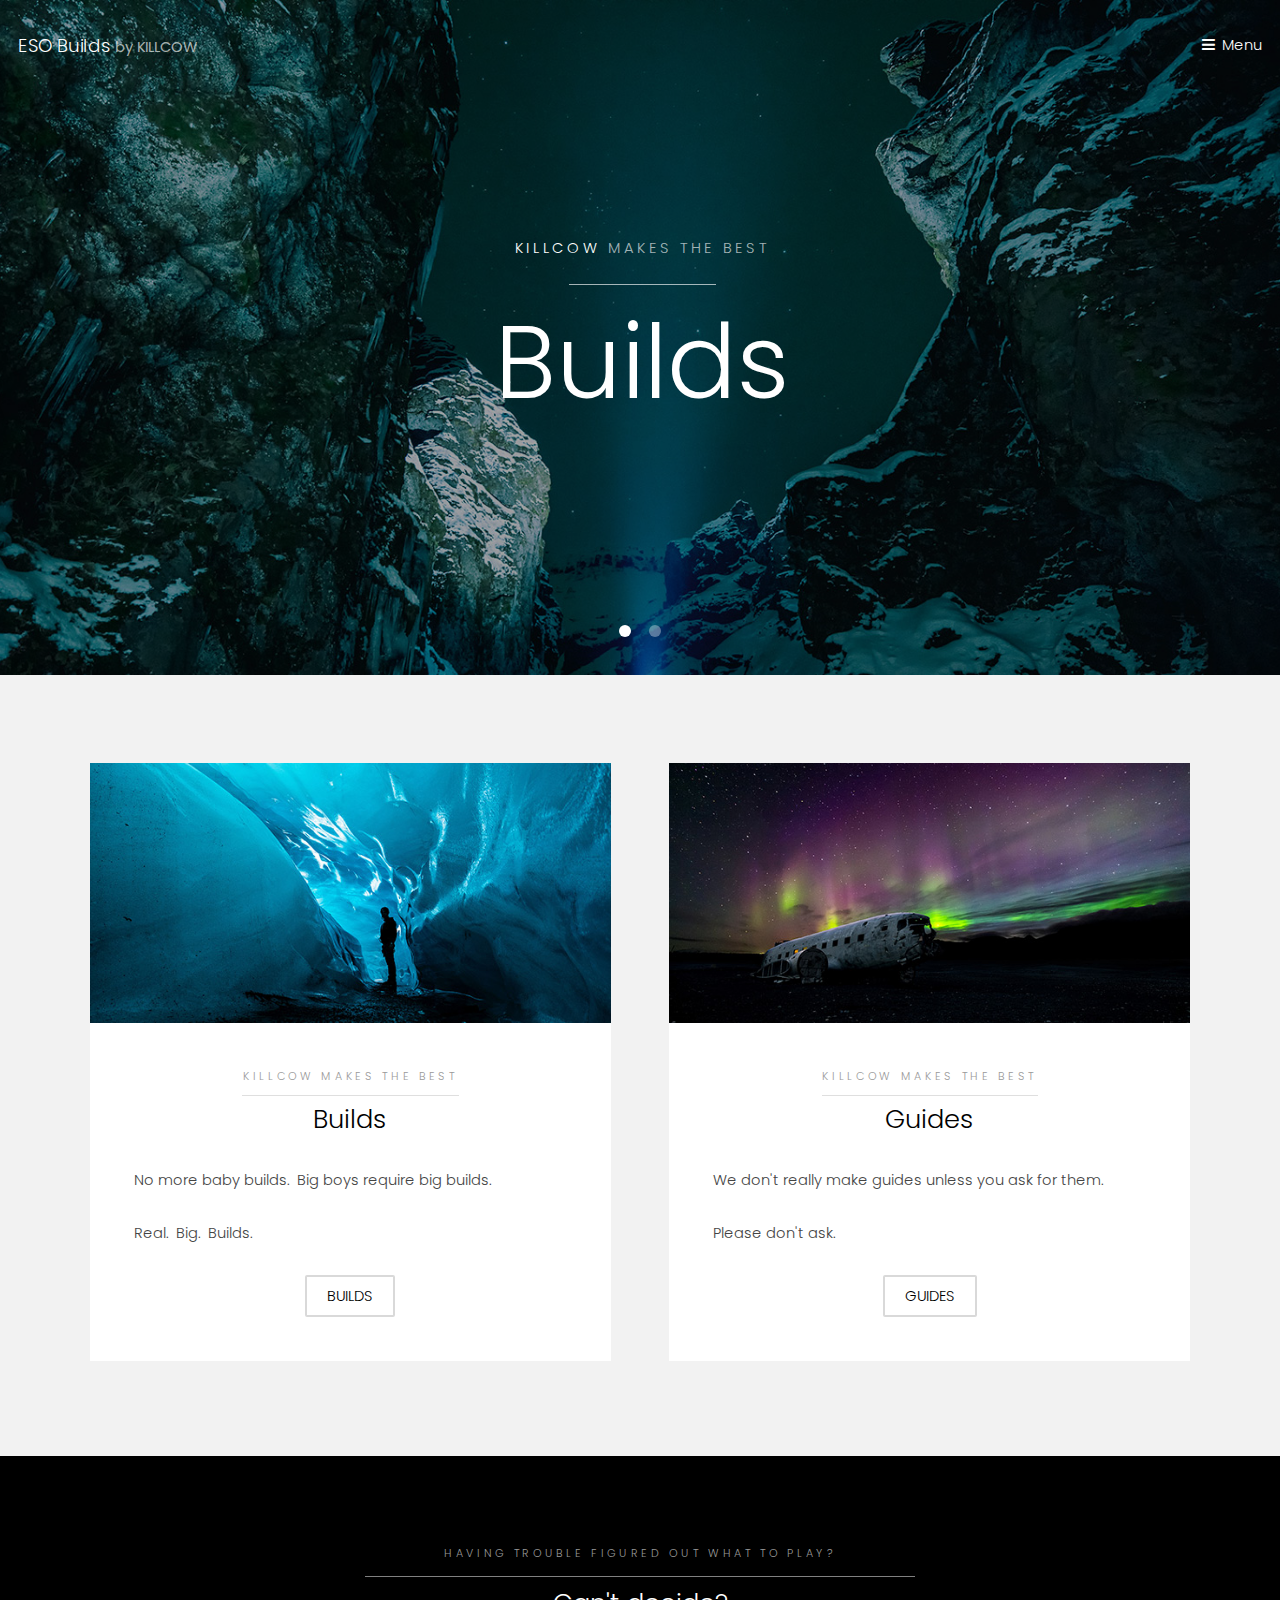
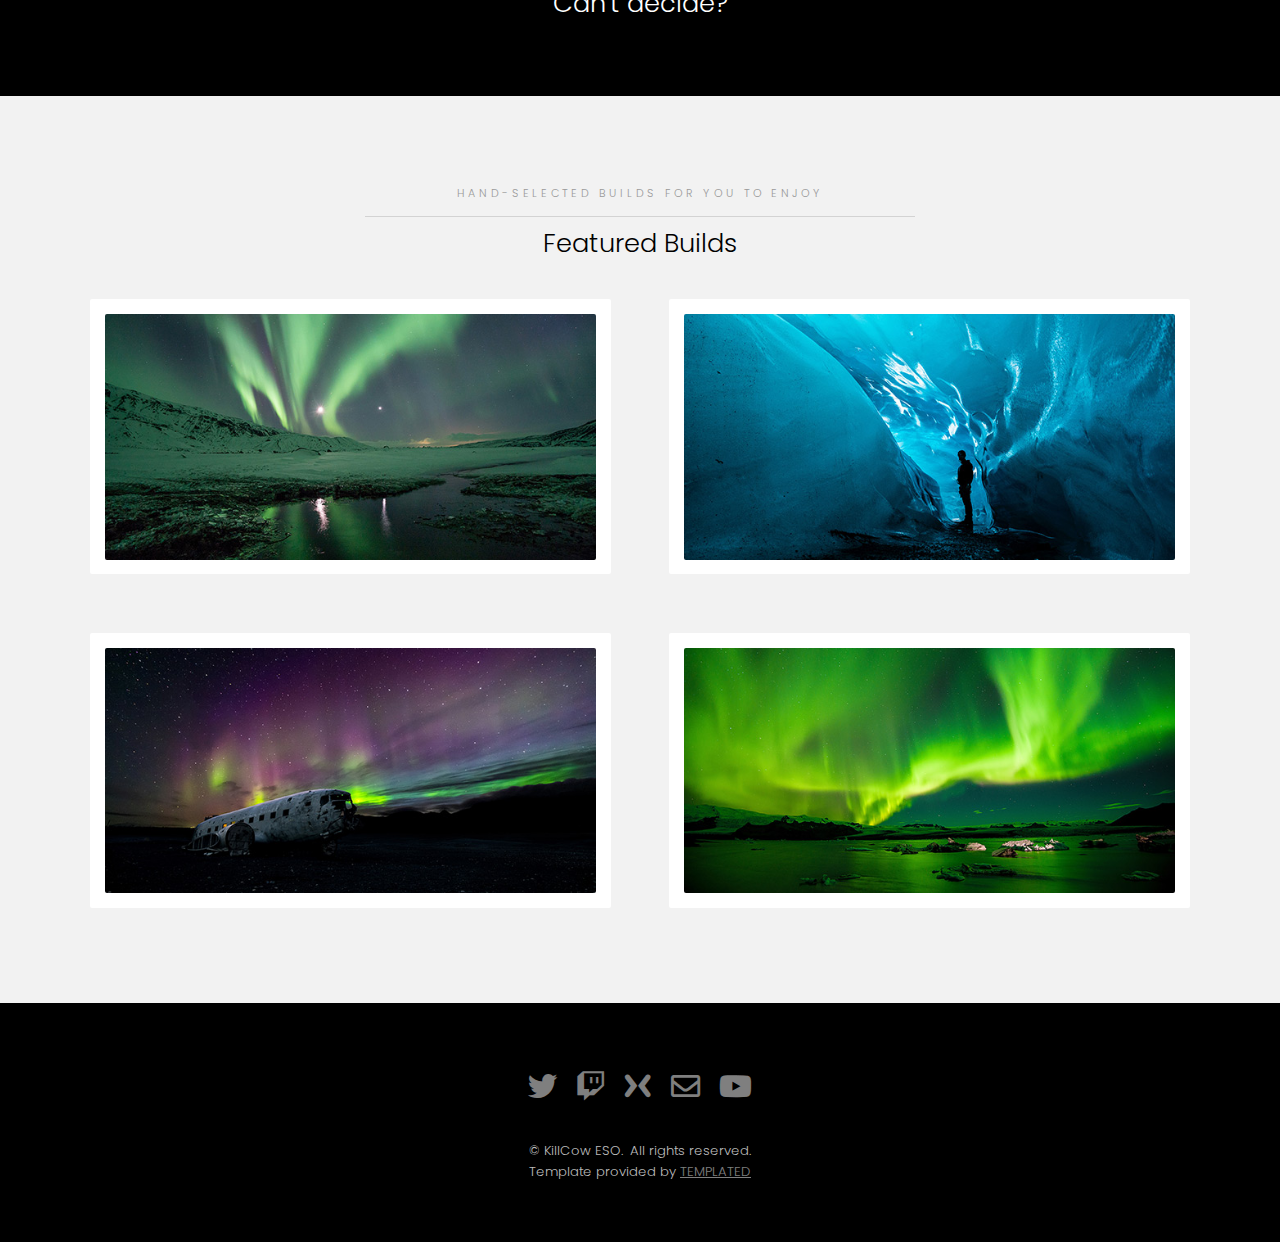
<file: index.html>
<!DOCTYPE HTML>
<!--
	Hielo by TEMPLATED
	templated.co @templatedco
	Released for free under the Creative Commons Attribution 3.0 license (templated.co/license)
-->
<html>
	<head>
		<title>KillCow ESO</title>
		<meta charset="utf-8" />
		<meta name="viewport" content="width=device-width, initial-scale=1" />
		<link rel="stylesheet" href="assets/css/main.css" />
	</head>
	<body>

		<!-- Header -->
			<header id="header" class="alt">
				<div class="logo"><a href="builds.html">ESO Builds <span>by KILLCOW</span></a></div>
				<a href="#menu"><i class="fas fa-bars"></i>&ensp;Menu</a>
			</header>

		<!-- Nav -->
			<nav id="menu">
				<a href="#menu"><i id="menu-close-button" class="fas fa-bars" color="white"></i></a>
				<ul class="links">
					<li><a href="index.html">Home</a></li>
					<li><a href="builds.html">Builds</a></li>
					<li><a href="guides.html">Guides</a></li>
				</ul>
			</nav>

		<!-- Banner -->
			<section class="banner full">
				<article>
					<img src="images/slide01.jpg" alt="" />
					<div class="inner">
						<header>
							<p><a href="socials.html">KillCow</a> makes the best</p>
							<h2><a href="builds.html">Builds</a></h2>
						</header>
					</div>
				</article>
				<article>
					<img src="images/slide03.jpg" alt="" />
					<div class="inner">
						<header>
							<p><a href="socials.html">KillCow</a> makes the best</p>
							<h2><a href="guides.html">Guides</a></h2>
						</header>
					</div>
				</article>
			</section>

		<!-- One -->
			<section id="one" class="wrapper style2">
				<div class="inner">
					<div class="grid-style">

						<div>
							<div class="box">
								<div class="image fit">
									<img src="images/pic02.jpg" alt="" />
								</div>
								<div class="content">
									<header class="align-center">
										<p>KillCow makes the best</p>
										<h2>Builds</h2>
									</header>
									<p>No more baby builds.&ensp;Big boys require big builds.</p>
									<p>Real.&ensp;Big.&ensp;Builds.</p>
									<footer class="align-center">
										<a href="builds.html" class="button alt">Builds</a>
									</footer>
								</div>
							</div>
						</div>

						<div>
							<div class="box">
								<div class="image fit">
									<img src="images/pic03.jpg" alt="" />
								</div>
								<div class="content">
									<header class="align-center">
										<p>KillCow makes the best</p>
										<h2>Guides</h2>
									</header>
									<p>We don't really make guides unless you ask for them.</p>
									<p>Please don't ask.</p>
									<footer class="align-center">
										<a href="guides.html" class="button alt">Guides</a>
									</footer>
								</div>
							</div>
						</div>

					</div>
				</div>
			</section>

		<!-- Two -->
			<section id="two" class="wrapper style3">
				<div class="inner">
					<header class="align-center">
						<p>Having trouble figured out what to play?</p>
						<h2>Can't decide?</h2>
					</header>
				</div>
			</section>

		<!-- Three -->
			<section id="three" class="wrapper style2">
				<div class="inner">
					<header class="align-center">
						<p class="special">Hand-selected builds for you to enjoy</p>
						<h2>Featured Builds</h2>
					</header>
					<div class="gallery">
						<div>
							<div class="image fit">
								<a href="#"><img src="images/pic01.jpg" alt="" /></a>
							</div>
						</div>
						<div>
							<div class="image fit">
								<a href="#"><img src="images/pic02.jpg" alt="" /></a>
							</div>
						</div>
						<div>
							<div class="image fit">
								<a href="#"><img src="images/pic03.jpg" alt="" /></a>
							</div>
						</div>
						<div>
							<div class="image fit">
								<a href="#"><img src="images/pic04.jpg" alt="" /></a>
							</div>
						</div>
					</div>
				</div>
			</section>


		<!-- Footer -->
			<footer id="footer">
				<div class="container">
					<ul class="icons">
						<li><a href="http://www.twitter.com/KillCowESO" class="icon brand fa-twitter"><span class="label">Twitter</span></a></li>
						<li><a href="https://www.twitch.tv/voxindie" class="icon brand fa-twitch"><span class="label">Twitch</span></a></li>
						<li><a href="https://www.mixer.com/KillCow" class="icon brand fa-mixer"><span class="label">Mixer</span></a></li>
						<li><a href="mailto:KillCowESO@gmail.com" class="icon fa-envelope"><span class="label">Email</span></a></li>
						<li><a href="https://www.youtube.com/channel/UCTeUL64eP3tUc3KLPRq1u7A" class="icon brand fa-youtube"><span class="label">YouTube</span></a></li>
					</ul>
				</div>
				<div class="copyright">
					&copy; KillCow ESO.&ensp;All rights reserved.<br/>
					Template provided by <a href="http://www.templated.co"> TEMPLATED</a>
				</div>
			</footer>

		<!-- Scripts -->
			<script src="assets/js/jquery.min.js"></script>
			<script src="assets/js/jquery.scrollex.min.js"></script>
			<script src="assets/js/skel.min.js"></script>
			<script src="assets/js/util.js"></script>
			<script src="assets/js/main.js"></script>

	</body>
</html>
</file>
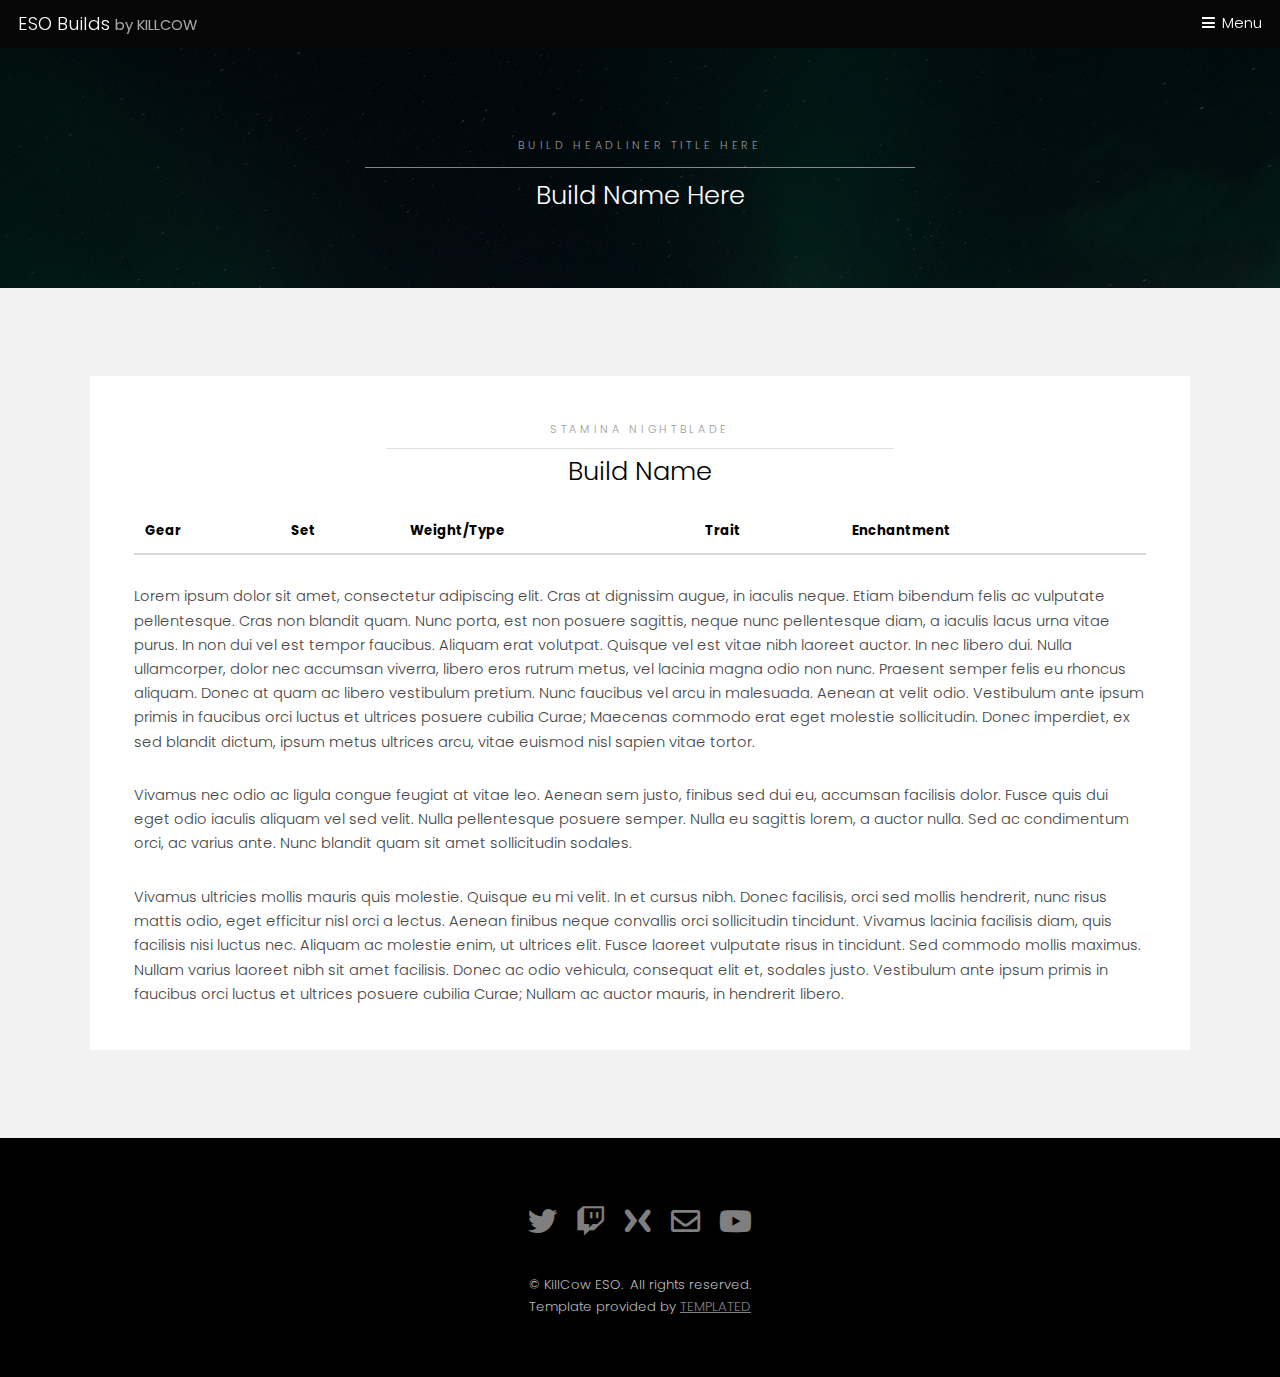
<file: build.html>
<!DOCTYPE HTML>
<!--
	Hielo by TEMPLATED
	templated.co @templatedco
	Released for free under the Creative Commons Attribution 3.0 license (templated.co/license)
-->
<html>
	<head>
		<title>ESO Builds by KillCow</title>
		<meta charset="utf-8" />
		<meta name="viewport" content="width=device-width, initial-scale=1" />
		<link rel="stylesheet" href="assets/css/main.css" />
	</head>
	<body class="subpage">

		<!-- Header -->
			<header id="header">
				<div class="logo"><a href="builds.html">ESO Builds <span>by KILLCOW</span></a></div>
				<a href="#menu"><i class="fas fa-bars"></i>&ensp;Menu</a>
			</header>

		<!-- Nav -->
			<nav id="menu">
				<a href="#menu"><i id="menu-close-button" class="fas fa-bars" color="white"></i></a>
				<ul class="links">
					<li><a href="index.html">Home</a></li>
					<li><a href="builds.html">Builds</a></li>
					<li><a href="guides.html">Guides</a></li>
				</ul>
			</nav>

		<!-- One -->
			<section id="One" class="wrapper style3">
				<div class="inner">
					<header class="align-center">
						<p class="build-type">Build headliner title here</p>
						<h2 class="build-name">Build Name Here</h2>
					</header>
				</div>
			</section>

		<!-- Two -->
			<section id="two" class="wrapper style2">
				<div class="inner">
					<div class="box">
						<div class="content">
							<header class="align-center">
								<p class="build-type">Stamina Nightblade</p>
								<h2 class="build-name">Build Name</h2>
							</header>
							
							<table id="build-table">
								<thead>
									<tr>
										<th>Gear</th>
										<th>Set</th>
										<th>Weight/Type</th>
										<th>Trait</th>
										<th>Enchantment</th>
									</tr>
								</thead>
								<tbody>
								
								</tbody>
							</table>
							<p>Lorem ipsum dolor sit amet, consectetur adipiscing elit. Cras at dignissim augue, in iaculis neque. Etiam bibendum felis ac vulputate pellentesque. Cras non blandit quam. Nunc porta, est non posuere sagittis, neque nunc pellentesque diam, a iaculis lacus urna vitae purus. In non dui vel est tempor faucibus. Aliquam erat volutpat. Quisque vel est vitae nibh laoreet auctor. In nec libero dui. Nulla ullamcorper, dolor nec accumsan viverra, libero eros rutrum metus, vel lacinia magna odio non nunc. Praesent semper felis eu rhoncus aliquam. Donec at quam ac libero vestibulum pretium. Nunc faucibus vel arcu in malesuada. Aenean at velit odio. Vestibulum ante ipsum primis in faucibus orci luctus et ultrices posuere cubilia Curae; Maecenas commodo erat eget molestie sollicitudin. Donec imperdiet, ex sed blandit dictum, ipsum metus ultrices arcu, vitae euismod nisl sapien vitae tortor.</p>

							<p>Vivamus nec odio ac ligula congue feugiat at vitae leo. Aenean sem justo, finibus sed dui eu, accumsan facilisis dolor. Fusce quis dui eget odio iaculis aliquam vel sed velit. Nulla pellentesque posuere semper. Nulla eu sagittis lorem, a auctor nulla. Sed ac condimentum orci, ac varius ante. Nunc blandit quam sit amet sollicitudin sodales.</p>

							<p>Vivamus ultricies mollis mauris quis molestie. Quisque eu mi velit. In et cursus nibh. Donec facilisis, orci sed mollis hendrerit, nunc risus mattis odio, eget efficitur nisl orci a lectus. Aenean finibus neque convallis orci sollicitudin tincidunt. Vivamus lacinia facilisis diam, quis facilisis nisi luctus nec. Aliquam ac molestie enim, ut ultrices elit. Fusce laoreet vulputate risus in tincidunt. Sed commodo mollis maximus. Nullam varius laoreet nibh sit amet facilisis. Donec ac odio vehicula, consequat elit et, sodales justo. Vestibulum ante ipsum primis in faucibus orci luctus et ultrices posuere cubilia Curae; Nullam ac auctor mauris, in hendrerit libero. </p>
						</div>
					</div>
				</div>
			</section>

		<!-- Footer -->
			<footer id="footer">
				<div class="container">
					<ul class="icons">
						<li><a href="http://www.twitter.com/KillCowESO" class="icon brand fa-twitter"><span class="label">Twitter</span></a></li>
						<li><a href="https://www.twitch.tv/voxindie" class="icon brand fa-twitch"><span class="label">Twitch</span></a></li>
						<li><a href="https://www.mixer.com/KillCow" class="icon brand fa-mixer"><span class="label">Mixer</span></a></li>
						<li><a href="mailto:KillCowESO@gmail.com" class="icon fa-envelope"><span class="label">Email</span></a></li>
						<li><a href="https://www.youtube.com/channel/UCTeUL64eP3tUc3KLPRq1u7A" class="icon brand fa-youtube"><span class="label">YouTube</span></a></li>
					</ul>
				</div>
				<div class="copyright">
					&copy; KillCow ESO.&ensp;All rights reserved.<br/>
					Template provided by <a href="http://www.templated.co"> TEMPLATED</a>
				</div>
			</footer>

		<!-- Scripts -->
			<script src="assets/js/jquery.min.js"></script>
			<script src="assets/js/jquery.scrollex.min.js"></script>
			<script src="assets/js/skel.min.js"></script>
			<script src="assets/js/util.js"></script>
			<script src="assets/js/main.js"></script>
			<script src="assets/js/build.js"></script>

	</body>
</html>
</file>
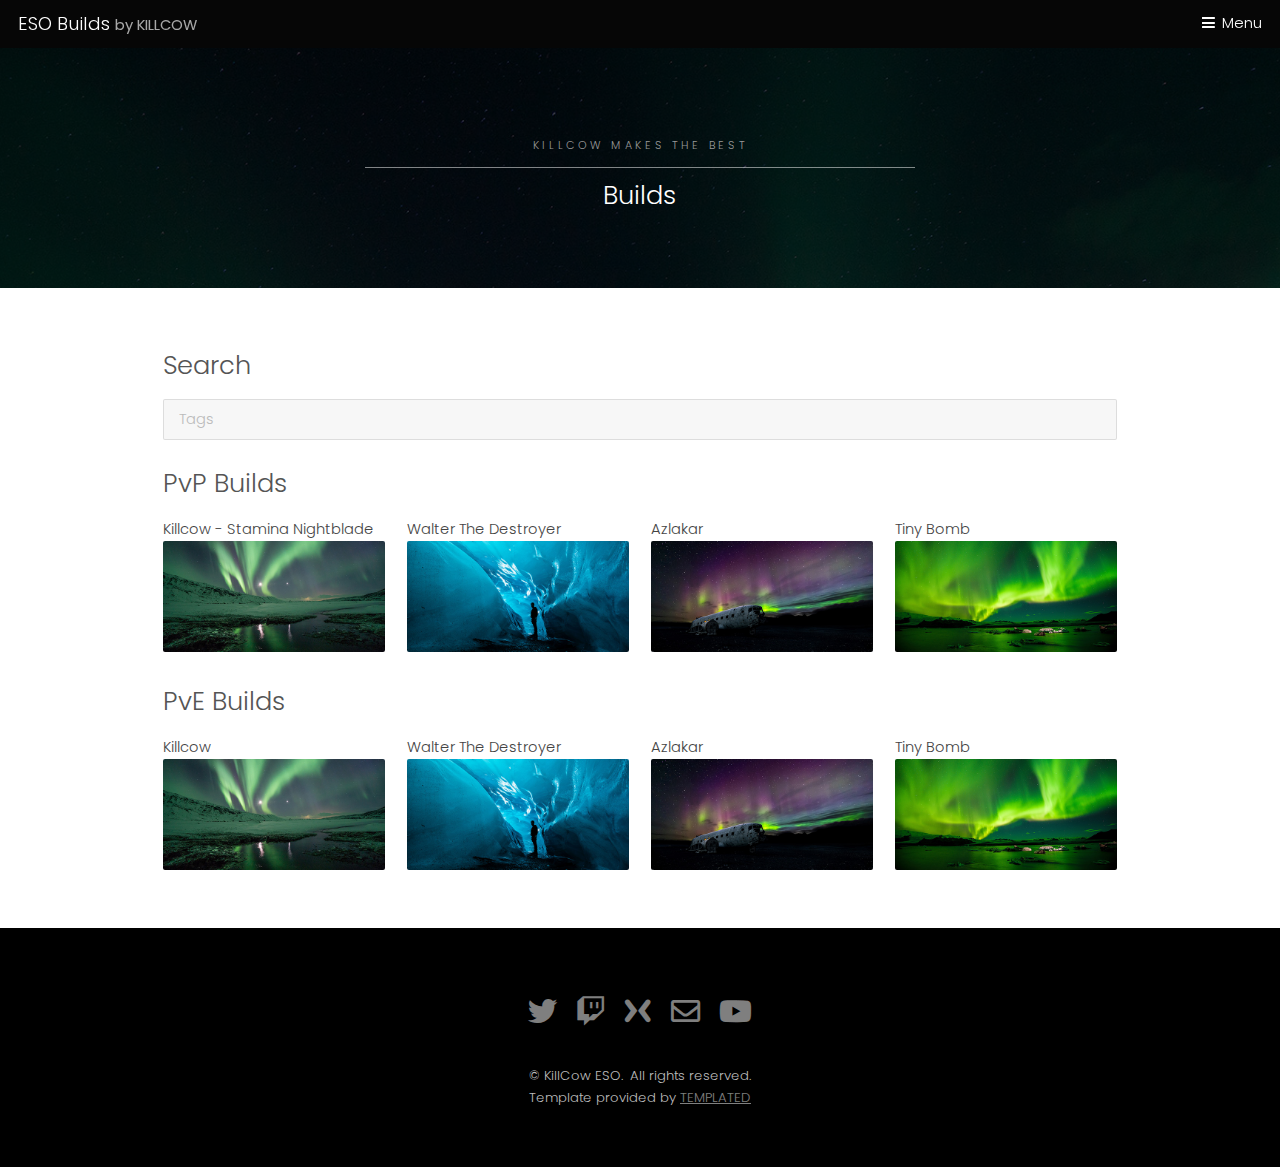
<file: builds.html>
<!DOCTYPE HTML>
<!--
	Hielo by TEMPLATED
	templated.co @templatedco
	Released for free under the Creative Commons Attribution 3.0 license (templated.co/license)
-->
<html>
	<head>
		<title>ESO Builds by KillCow</title>
		<meta charset="utf-8" />
		<meta name="viewport" content="width=device-width, initial-scale=1" />
		<link rel="stylesheet" href="assets/css/main.css" />
	</head>
	<body class="subpage">

		<!-- Header -->
			<header id="header">
				<div class="logo"><a href="builds.html">ESO Builds <span>by KILLCOW</span></a></div>
				<a href="#menu"><i class="fas fa-bars"></i>&ensp;Menu</a>
			</header>

		<!-- Nav -->
			<nav id="menu">
				<a href="#menu"><i id="menu-close-button" class="fas fa-bars" color="white"></i></a>
				<ul class="links">
					<li><a href="index.html">Home</a></li>
					<li><a href="builds.html">Builds</a></li>
					<li><a href="guides.html">Guides</a></li>
				</ul>
			</nav>
			
		<!-- One -->
			<section id="One" class="wrapper style3">
				<div class="inner">
					<header class="align-center">
						<p>KillCow makes the best</p>
						<h2>Builds</h2>
					</header>
				</div>
			</section>

		<!-- Main -->
			<div id="main" class="container">

				<!-- Search Bar -->
					<h2 id="search">Search</h2>
					<input type="text" name="tags" id="tags" value="" placeholder="Tags">
					<br />
					
				<!-- PvP -->
					<h2 id="pvp">PvP Builds</h2>
					<div class="row">
						<div class="3u 12u$(medium)">
							Killcow - Stamina Nightblade
							<span class="image fit">
								<a href="index.html">
									<img src="images/pic01.jpg" alt="">
								</a>
							</span>
						</div>
						<div class="3u 12u$(medium)">
							Walter The Destroyer
							<span class="image fit">
								<a href="index.html">
									<img src="images/pic02.jpg" alt="">
								</a>
							</span>
						</div>
						<div class="3u 12u$(medium)">
							Azlakar
							<span class="image fit">
								<a href="index.html">
									<img src="images/pic03.jpg" alt="">
								</a>
							</span>
						</div>
						<div class="3u 12u$(medium)">
							Tiny Bomb
							<span class="image fit">
								<a href="index.html">
									<img src="images/pic04.jpg" alt="">
								</a>
							</span>
						</div>
					</div>
					
				<!-- PvE -->
					<h2 id="pve">PvE Builds</h2>
					<div class="row">
						<div class="3u 12u$(medium)">
							Killcow
							<span class="image fit">
								<a href="index.html">
									<img src="images/pic01.jpg" alt="">
								</a>
							</span>
						</div>
						<div class="3u 12u$(medium)">
							Walter The Destroyer
							<span class="image fit">
								<a href="index.html">
									<img src="images/pic02.jpg" alt="">
								</a>
							</span>
						</div>
						<div class="3u 12u$(medium)">
							Azlakar
							<span class="image fit">
								<a href="index.html">
									<img src="images/pic03.jpg" alt="">
								</a>
							</span>
						</div>
						<div class="3u 12u$(medium)">
							Tiny Bomb
							<span class="image fit">
								<a href="index.html">
									<img src="images/pic04.jpg" alt="">
								</a>
							</span>
						</div>
					</div>
			</div>

		<!-- Footer -->
			<footer id="footer">
				<div class="container">
					<ul class="icons">
						<li><a href="http://www.twitter.com/KillCowESO" class="icon brand fa-twitter"><span class="label">Twitter</span></a></li>
						<li><a href="https://www.twitch.tv/voxindie" class="icon brand fa-twitch"><span class="label">Twitch</span></a></li>
						<li><a href="https://www.mixer.com/KillCow" class="icon brand fa-mixer"><span class="label">Mixer</span></a></li>
						<li><a href="mailto:KillCowESO@gmail.com" class="icon fa-envelope"><span class="label">Email</span></a></li>
						<li><a href="https://www.youtube.com/channel/UCTeUL64eP3tUc3KLPRq1u7A" class="icon brand fa-youtube"><span class="label">YouTube</span></a></li>
					</ul>
				</div>
				<div class="copyright">
					&copy; KillCow ESO.&ensp;All rights reserved.<br/>
					Template provided by <a href="http://www.templated.co"> TEMPLATED</a>
				</div>
			</footer>

		<!-- Scripts -->
			<script src="assets/js/jquery.min.js"></script>
			<script src="assets/js/jquery.scrollex.min.js"></script>
			<script src="assets/js/skel.min.js"></script>
			<script src="assets/js/util.js"></script>
			<script src="assets/js/main.js"></script>

	</body>
</html>
</file>
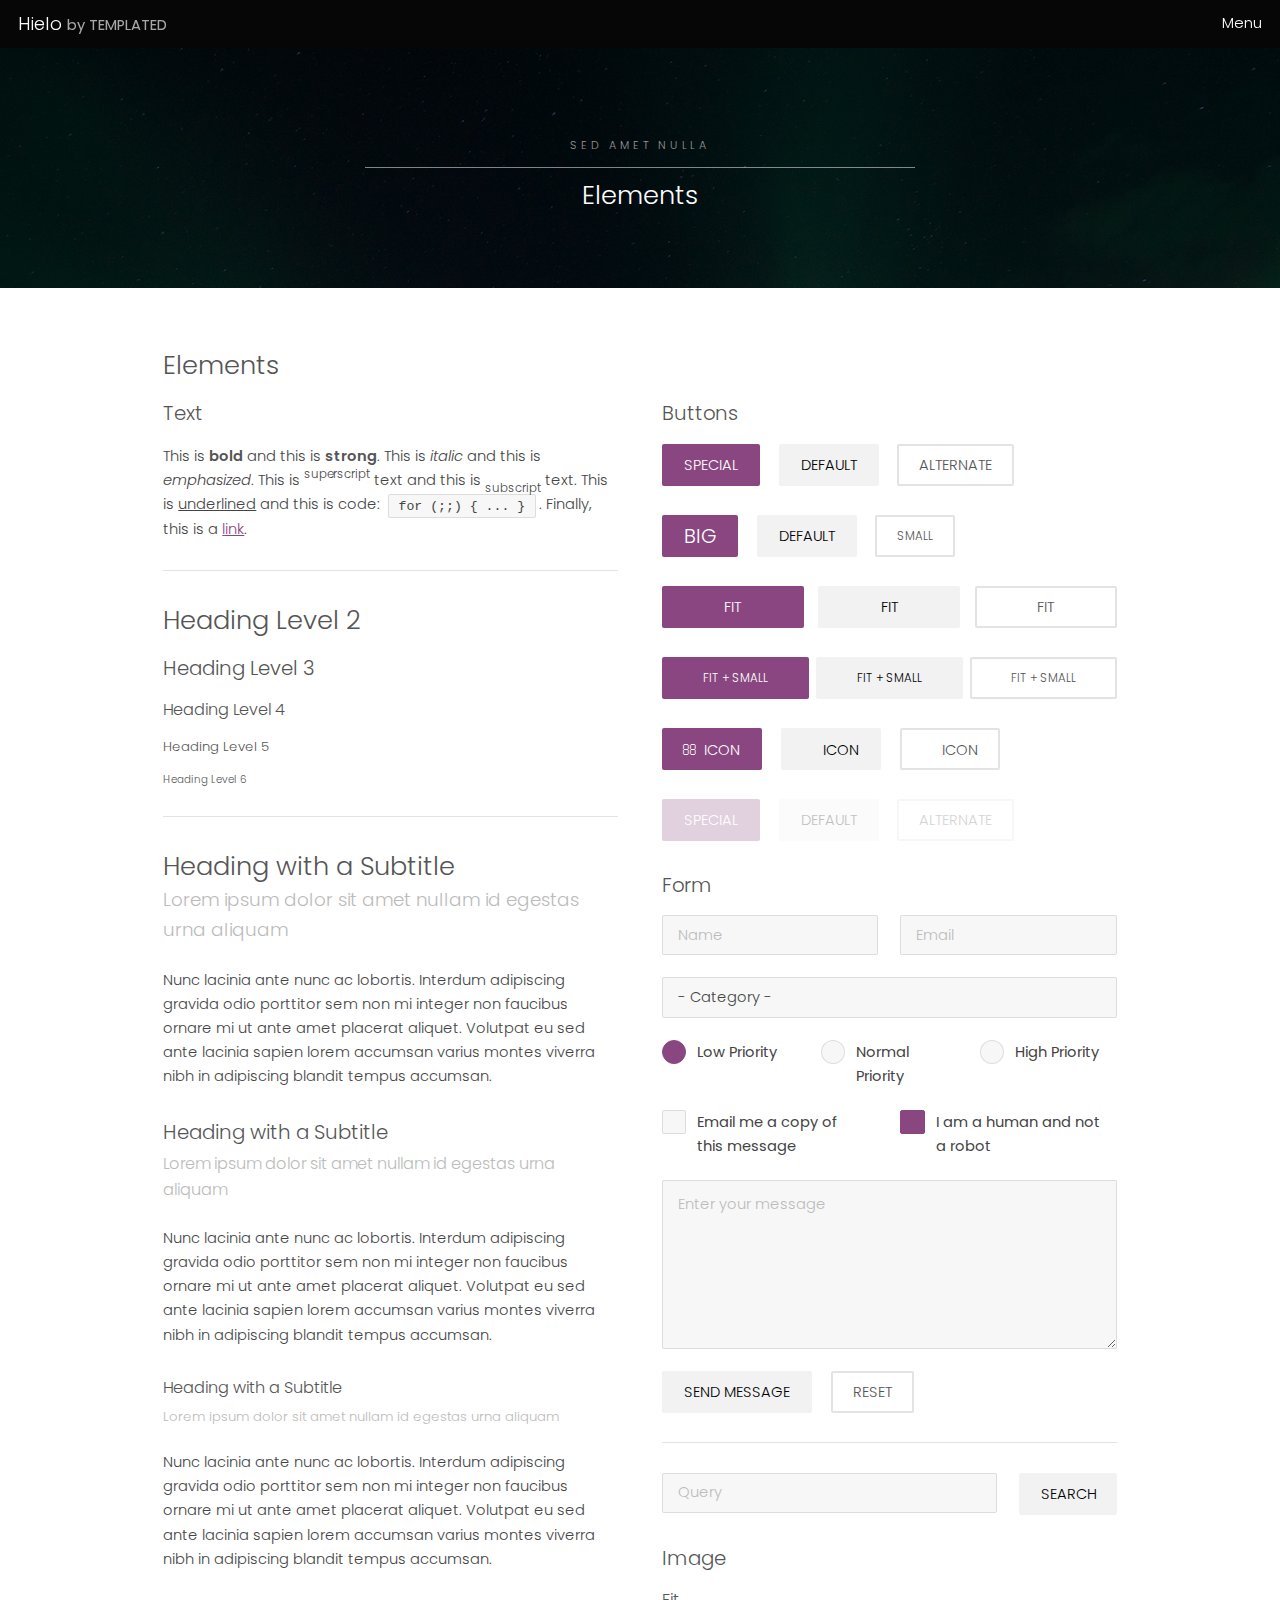
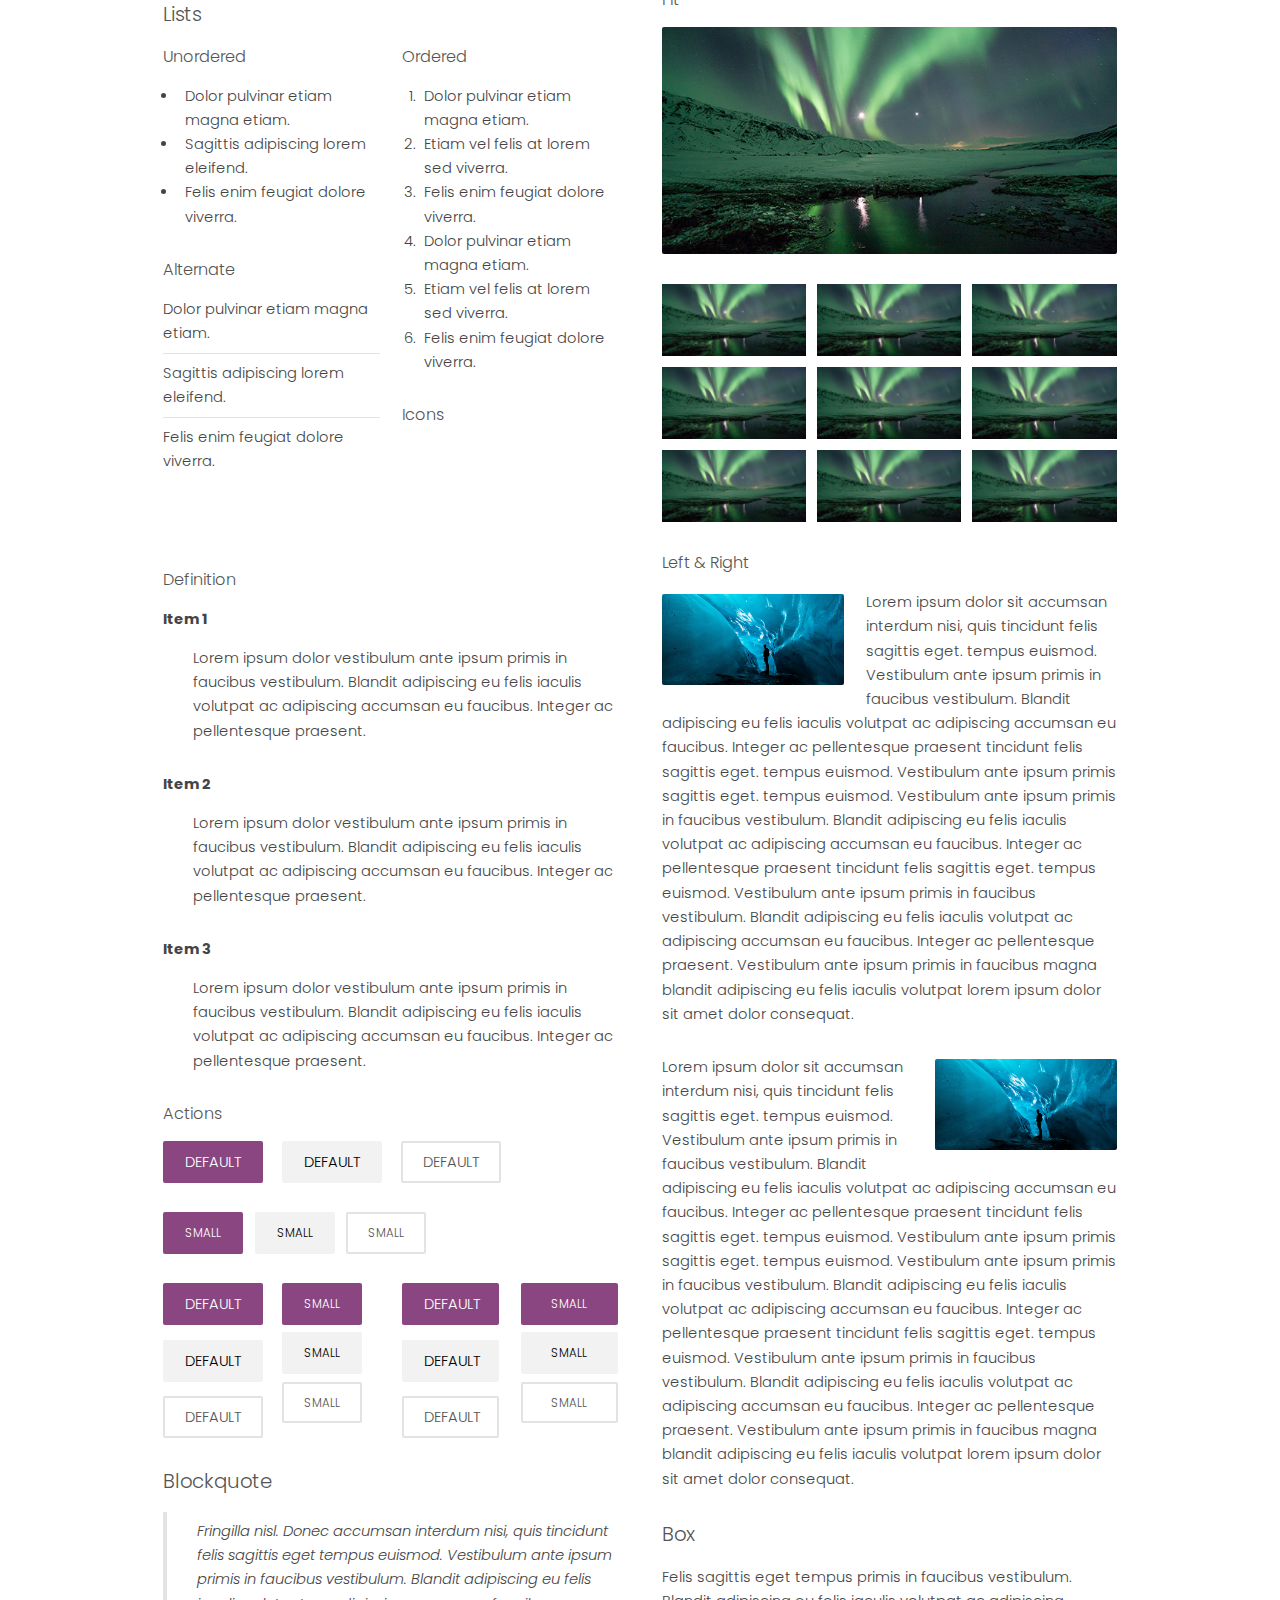
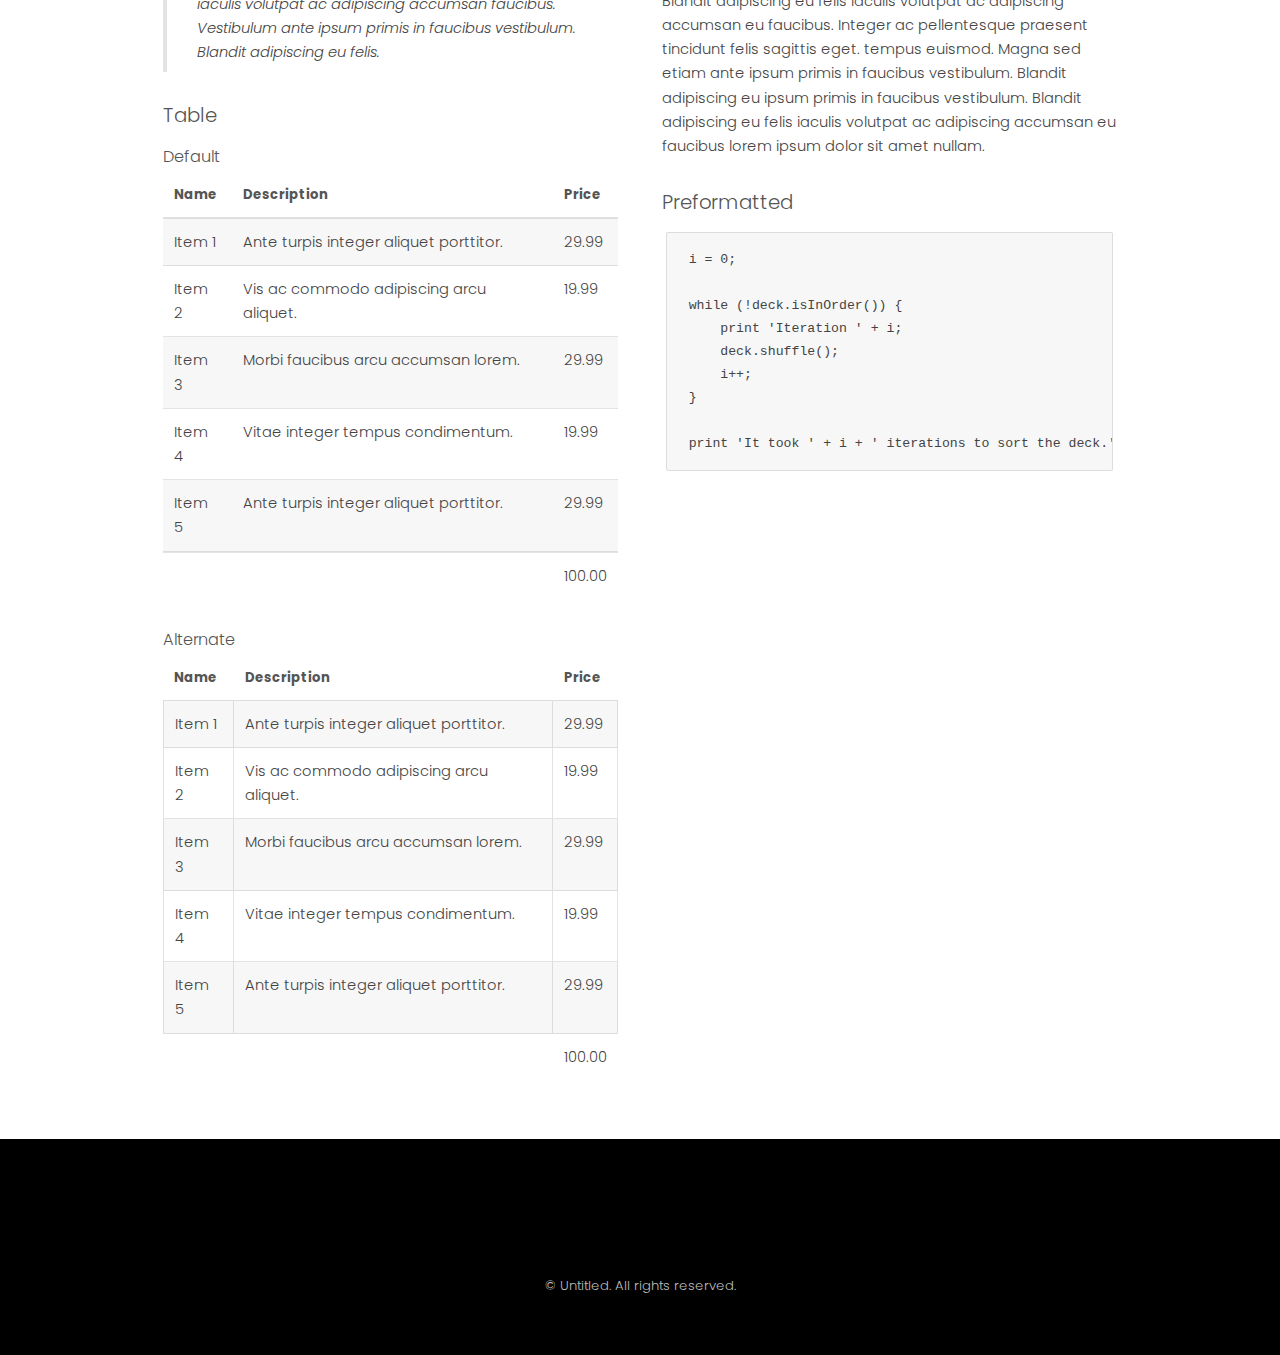
<file: elements.html>
<!DOCTYPE HTML>
<!--
	Hielo by TEMPLATED
	templated.co @templatedco
	Released for free under the Creative Commons Attribution 3.0 license (templated.co/license)
-->
<html>
	<head>
		<title>Hielo by TEMPLATED</title>
		<meta charset="utf-8" />
		<meta name="viewport" content="width=device-width, initial-scale=1" />
		<link rel="stylesheet" href="assets/css/main.css" />
	</head>
	<body class="subpage">

		<!-- Header -->
			<header id="header">
				<div class="logo"><a href="index.html">Hielo <span>by TEMPLATED</span></a></div>
				<a href="#menu">Menu</a>
			</header>

		<!-- Nav -->
			<nav id="menu">
				<ul class="links">
					<li><a href="index.html">Home</a></li>
					<li><a href="generic.html">Generic</a></li>
					<li><a href="elements.html">Elements</a></li>
				</ul>
			</nav>

		<!-- One -->
			<section id="One" class="wrapper style3">
				<div class="inner">
					<header class="align-center">
						<p>Sed amet nulla</p>
						<h2>Elements</h2>
					</header>
				</div>
			</section>

		<!-- Main -->
			<div id="main" class="container">

				<!-- Elements -->
					<h2 id="elements">Elements</h2>
					<div class="row 200%">
						<div class="6u 12u$(medium)">

							<!-- Text stuff -->
								<h3>Text</h3>
								<p>This is <b>bold</b> and this is <strong>strong</strong>. This is <i>italic</i> and this is <em>emphasized</em>.
								This is <sup>superscript</sup> text and this is <sub>subscript</sub> text.
								This is <u>underlined</u> and this is code: <code>for (;;) { ... }</code>.
								Finally, this is a <a href="#">link</a>.</p>
								<hr />
								<h2>Heading Level 2</h2>
								<h3>Heading Level 3</h3>
								<h4>Heading Level 4</h4>
								<h5>Heading Level 5</h5>
								<h6>Heading Level 6</h6>
								<hr />
								<header>
									<h2>Heading with a Subtitle</h2>
									<p>Lorem ipsum dolor sit amet nullam id egestas urna aliquam</p>
								</header>
								<p>Nunc lacinia ante nunc ac lobortis. Interdum adipiscing gravida odio porttitor sem non mi integer non faucibus ornare mi ut ante amet placerat aliquet. Volutpat eu sed ante lacinia sapien lorem accumsan varius montes viverra nibh in adipiscing blandit tempus accumsan.</p>
								<header>
									<h3>Heading with a Subtitle</h3>
									<p>Lorem ipsum dolor sit amet nullam id egestas urna aliquam</p>
								</header>
								<p>Nunc lacinia ante nunc ac lobortis. Interdum adipiscing gravida odio porttitor sem non mi integer non faucibus ornare mi ut ante amet placerat aliquet. Volutpat eu sed ante lacinia sapien lorem accumsan varius montes viverra nibh in adipiscing blandit tempus accumsan.</p>
								<header>
									<h4>Heading with a Subtitle</h4>
									<p>Lorem ipsum dolor sit amet nullam id egestas urna aliquam</p>
								</header>
								<p>Nunc lacinia ante nunc ac lobortis. Interdum adipiscing gravida odio porttitor sem non mi integer non faucibus ornare mi ut ante amet placerat aliquet. Volutpat eu sed ante lacinia sapien lorem accumsan varius montes viverra nibh in adipiscing blandit tempus accumsan.</p>

							<!-- Lists -->
								<h3>Lists</h3>
								<div class="row">
									<div class="6u 12u$(small)">

										<h4>Unordered</h4>
										<ul>
											<li>Dolor pulvinar etiam magna etiam.</li>
											<li>Sagittis adipiscing lorem eleifend.</li>
											<li>Felis enim feugiat dolore viverra.</li>
										</ul>

										<h4>Alternate</h4>
										<ul class="alt">
											<li>Dolor pulvinar etiam magna etiam.</li>
											<li>Sagittis adipiscing lorem eleifend.</li>
											<li>Felis enim feugiat dolore viverra.</li>
										</ul>

									</div>
									<div class="6u$ 12u$(small)">

										<h4>Ordered</h4>
										<ol>
											<li>Dolor pulvinar etiam magna etiam.</li>
											<li>Etiam vel felis at lorem sed viverra.</li>
											<li>Felis enim feugiat dolore viverra.</li>
											<li>Dolor pulvinar etiam magna etiam.</li>
											<li>Etiam vel felis at lorem sed viverra.</li>
											<li>Felis enim feugiat dolore viverra.</li>
										</ol>

										<h4>Icons</h4>
										<ul class="icons">
											<li><a href="#" class="icon fa-twitter"><span class="label">Twitter</span></a></li>
											<li><a href="#" class="icon fa-facebook"><span class="label">Facebook</span></a></li>
											<li><a href="#" class="icon fa-instagram"><span class="label">Instagram</span></a></li>
											<li><a href="#" class="icon fa-github"><span class="label">Github</span></a></li>
											<li><a href="#" class="icon fa-dribbble"><span class="label">Dribbble</span></a></li>
											<li><a href="#" class="icon fa-tumblr"><span class="label">Tumblr</span></a></li>
										</ul>

									</div>
								</div>
								<h4>Definition</h4>
								<dl>
									<dt>Item 1</dt>
									<dd>
										<p>Lorem ipsum dolor vestibulum ante ipsum primis in faucibus vestibulum. Blandit adipiscing eu felis iaculis volutpat ac adipiscing accumsan eu faucibus. Integer ac pellentesque praesent.</p>
									</dd>
									<dt>Item 2</dt>
									<dd>
										<p>Lorem ipsum dolor vestibulum ante ipsum primis in faucibus vestibulum. Blandit adipiscing eu felis iaculis volutpat ac adipiscing accumsan eu faucibus. Integer ac pellentesque praesent.</p>
									</dd>
									<dt>Item 3</dt>
									<dd>
										<p>Lorem ipsum dolor vestibulum ante ipsum primis in faucibus vestibulum. Blandit adipiscing eu felis iaculis volutpat ac adipiscing accumsan eu faucibus. Integer ac pellentesque praesent.</p>
									</dd>
								</dl>

								<h4>Actions</h4>
								<ul class="actions">
									<li><a href="#" class="button special">Default</a></li>
									<li><a href="#" class="button">Default</a></li>
									<li><a href="#" class="button alt">Default</a></li>
								</ul>
								<ul class="actions small">
									<li><a href="#" class="button special small">Small</a></li>
									<li><a href="#" class="button small">Small</a></li>
									<li><a href="#" class="button alt small">Small</a></li>
								</ul>
								<div class="row">
									<div class="3u 12u$(small)">
										<ul class="actions vertical">
											<li><a href="#" class="button special">Default</a></li>
											<li><a href="#" class="button">Default</a></li>
											<li><a href="#" class="button alt">Default</a></li>
										</ul>
									</div>
									<div class="3u 12u$(small)">
										<ul class="actions vertical small">
											<li><a href="#" class="button special small">Small</a></li>
											<li><a href="#" class="button small">Small</a></li>
											<li><a href="#" class="button alt small">Small</a></li>
										</ul>
									</div>
									<div class="3u 12u$(small)">
										<ul class="actions vertical">
											<li><a href="#" class="button special fit">Default</a></li>
											<li><a href="#" class="button fit">Default</a></li>
											<li><a href="#" class="button alt fit">Default</a></li>
										</ul>
									</div>
									<div class="3u$ 12u$(small)">
										<ul class="actions vertical small">
											<li><a href="#" class="button special small fit">Small</a></li>
											<li><a href="#" class="button small fit">Small</a></li>
											<li><a href="#" class="button alt small fit">Small</a></li>
										</ul>
									</div>
								</div>

							<!-- Blockquote -->
								<h3>Blockquote</h3>
								<blockquote>Fringilla nisl. Donec accumsan interdum nisi, quis tincidunt felis sagittis eget tempus euismod. Vestibulum ante ipsum primis in faucibus vestibulum. Blandit adipiscing eu felis iaculis volutpat ac adipiscing accumsan faucibus. Vestibulum ante ipsum primis in faucibus vestibulum. Blandit adipiscing eu felis.</blockquote>

							<!-- Table -->
								<h3>Table</h3>

								<h4>Default</h4>
								<div class="table-wrapper">
									<table>
										<thead>
											<tr>
												<th>Name</th>
												<th>Description</th>
												<th>Price</th>
											</tr>
										</thead>
										<tbody>
											<tr>
												<td>Item 1</td>
												<td>Ante turpis integer aliquet porttitor.</td>
												<td>29.99</td>
											</tr>
											<tr>
												<td>Item 2</td>
												<td>Vis ac commodo adipiscing arcu aliquet.</td>
												<td>19.99</td>
											</tr>
											<tr>
												<td>Item 3</td>
												<td> Morbi faucibus arcu accumsan lorem.</td>
												<td>29.99</td>
											</tr>
											<tr>
												<td>Item 4</td>
												<td>Vitae integer tempus condimentum.</td>
												<td>19.99</td>
											</tr>
											<tr>
												<td>Item 5</td>
												<td>Ante turpis integer aliquet porttitor.</td>
												<td>29.99</td>
											</tr>
										</tbody>
										<tfoot>
											<tr>
												<td colspan="2"></td>
												<td>100.00</td>
											</tr>
										</tfoot>
									</table>
								</div>

								<h4>Alternate</h4>
								<div class="table-wrapper">
									<table class="alt">
										<thead>
											<tr>
												<th>Name</th>
												<th>Description</th>
												<th>Price</th>
											</tr>
										</thead>
										<tbody>
											<tr>
												<td>Item 1</td>
												<td>Ante turpis integer aliquet porttitor.</td>
												<td>29.99</td>
											</tr>
											<tr>
												<td>Item 2</td>
												<td>Vis ac commodo adipiscing arcu aliquet.</td>
												<td>19.99</td>
											</tr>
											<tr>
												<td>Item 3</td>
												<td> Morbi faucibus arcu accumsan lorem.</td>
												<td>29.99</td>
											</tr>
											<tr>
												<td>Item 4</td>
												<td>Vitae integer tempus condimentum.</td>
												<td>19.99</td>
											</tr>
											<tr>
												<td>Item 5</td>
												<td>Ante turpis integer aliquet porttitor.</td>
												<td>29.99</td>
											</tr>
										</tbody>
										<tfoot>
											<tr>
												<td colspan="2"></td>
												<td>100.00</td>
											</tr>
										</tfoot>
									</table>
								</div>

						</div>
						<div class="6u$ 12u$(medium)">

							<!-- Buttons -->
								<h3>Buttons</h3>
								<ul class="actions">
									<li><a href="#" class="button special">Special</a></li>
									<li><a href="#" class="button">Default</a></li>
									<li><a href="#" class="button alt">Alternate</a></li>
								</ul>
								<ul class="actions">
									<li><a href="#" class="button special big">Big</a></li>
									<li><a href="#" class="button">Default</a></li>
									<li><a href="#" class="button alt small">Small</a></li>
								</ul>
								<ul class="actions fit">
									<li><a href="#" class="button special fit">Fit</a></li>
									<li><a href="#" class="button fit">Fit</a></li>
									<li><a href="#" class="button alt fit">Fit</a></li>
								</ul>
								<ul class="actions fit small">
									<li><a href="#" class="button special fit small">Fit + Small</a></li>
									<li><a href="#" class="button fit small">Fit + Small</a></li>
									<li><a href="#" class="button alt fit small">Fit + Small</a></li>
								</ul>
								<ul class="actions">
									<li><a href="#" class="button special icon fa-search">Icon</a></li>
									<li><a href="#" class="button icon fa-download">Icon</a></li>
									<li><a href="#" class="button alt icon fa-check">Icon</a></li>
								</ul>
								<ul class="actions">
									<li><span class="button special disabled">Special</span></li>
									<li><span class="button disabled">Default</span></li>
									<li><span class="button alt disabled">Alternate</span></li>
								</ul>

							<!-- Form -->
								<h3>Form</h3>

								<form method="post" action="#">
									<div class="row uniform">
										<div class="6u 12u$(xsmall)">
											<input type="text" name="name" id="name" value="" placeholder="Name" />
										</div>
										<div class="6u$ 12u$(xsmall)">
											<input type="email" name="email" id="email" value="" placeholder="Email" />
										</div>
										<!-- Break -->
										<div class="12u$">
											<div class="select-wrapper">
												<select name="category" id="category">
													<option value="">- Category -</option>
													<option value="1">Manufacturing</option>
													<option value="1">Shipping</option>
													<option value="1">Administration</option>
													<option value="1">Human Resources</option>
												</select>
											</div>
										</div>
										<!-- Break -->
										<div class="4u 12u$(small)">
											<input type="radio" id="priority-low" name="priority" checked>
											<label for="priority-low">Low Priority</label>
										</div>
										<div class="4u 12u$(small)">
											<input type="radio" id="priority-normal" name="priority">
											<label for="priority-normal">Normal Priority</label>
										</div>
										<div class="4u$ 12u$(small)">
											<input type="radio" id="priority-high" name="priority">
											<label for="priority-high">High Priority</label>
										</div>
										<!-- Break -->
										<div class="6u 12u$(small)">
											<input type="checkbox" id="copy" name="copy">
											<label for="copy">Email me a copy of this message</label>
										</div>
										<div class="6u$ 12u$(small)">
											<input type="checkbox" id="human" name="human" checked>
											<label for="human">I am a human and not a robot</label>
										</div>
										<!-- Break -->
										<div class="12u$">
											<textarea name="message" id="message" placeholder="Enter your message" rows="6"></textarea>
										</div>
										<!-- Break -->
										<div class="12u$">
											<ul class="actions">
												<li><input type="submit" value="Send Message" /></li>
												<li><input type="reset" value="Reset" class="alt" /></li>
											</ul>
										</div>
									</div>
								</form>

								<hr />

								<form method="post" action="#">
									<div class="row uniform">
										<div class="9u 12u$(small)">
											<input type="text" name="query" id="query" value="" placeholder="Query" />
										</div>
										<div class="3u$ 12u$(small)">
											<input type="submit" value="Search" class="fit" />
										</div>
									</div>
								</form>

							<!-- Image -->
								<h3>Image</h3>

								<h4>Fit</h4>
								<span class="image fit"><img src="images/pic01.jpg" alt="" /></span>
								<div class="box alt">
									<div class="row 50% uniform">
										<div class="4u"><span class="image fit"><img src="images/pic01.jpg" alt="" /></span></div>
										<div class="4u"><span class="image fit"><img src="images/pic01.jpg" alt="" /></span></div>
										<div class="4u$"><span class="image fit"><img src="images/pic01.jpg" alt="" /></span></div>
										<!-- Break -->
										<div class="4u"><span class="image fit"><img src="images/pic01.jpg" alt="" /></span></div>
										<div class="4u"><span class="image fit"><img src="images/pic01.jpg" alt="" /></span></div>
										<div class="4u$"><span class="image fit"><img src="images/pic01.jpg" alt="" /></span></div>
										<!-- Break -->
										<div class="4u"><span class="image fit"><img src="images/pic01.jpg" alt="" /></span></div>
										<div class="4u"><span class="image fit"><img src="images/pic01.jpg" alt="" /></span></div>
										<div class="4u$"><span class="image fit"><img src="images/pic01.jpg" alt="" /></span></div>
									</div>
								</div>

								<h4>Left &amp; Right</h4>
								<p><span class="image left"><img src="images/pic02.jpg" alt="" /></span>Lorem ipsum dolor sit accumsan interdum nisi, quis tincidunt felis sagittis eget. tempus euismod. Vestibulum ante ipsum primis in faucibus vestibulum. Blandit adipiscing eu felis iaculis volutpat ac adipiscing accumsan eu faucibus. Integer ac pellentesque praesent tincidunt felis sagittis eget. tempus euismod. Vestibulum ante ipsum primis sagittis eget. tempus euismod. Vestibulum ante ipsum primis in faucibus vestibulum. Blandit adipiscing eu felis iaculis volutpat ac adipiscing accumsan eu faucibus. Integer ac pellentesque praesent tincidunt felis sagittis eget. tempus euismod. Vestibulum ante ipsum primis in faucibus vestibulum. Blandit adipiscing eu felis iaculis volutpat ac adipiscing accumsan eu faucibus. Integer ac pellentesque praesent. Vestibulum ante ipsum primis in faucibus magna blandit adipiscing eu felis iaculis volutpat lorem ipsum dolor sit amet dolor consequat.</p>
								<p><span class="image right"><img src="images/pic02.jpg" alt="" /></span>Lorem ipsum dolor sit accumsan interdum nisi, quis tincidunt felis sagittis eget. tempus euismod. Vestibulum ante ipsum primis in faucibus vestibulum. Blandit adipiscing eu felis iaculis volutpat ac adipiscing accumsan eu faucibus. Integer ac pellentesque praesent tincidunt felis sagittis eget. tempus euismod. Vestibulum ante ipsum primis sagittis eget. tempus euismod. Vestibulum ante ipsum primis in faucibus vestibulum. Blandit adipiscing eu felis iaculis volutpat ac adipiscing accumsan eu faucibus. Integer ac pellentesque praesent tincidunt felis sagittis eget. tempus euismod. Vestibulum ante ipsum primis in faucibus vestibulum. Blandit adipiscing eu felis iaculis volutpat ac adipiscing accumsan eu faucibus. Integer ac pellentesque praesent. Vestibulum ante ipsum primis in faucibus magna blandit adipiscing eu felis iaculis volutpat lorem ipsum dolor sit amet dolor consequat.</p>

							<!-- Box -->
								<h3>Box</h3>
								<div class="box">
									<p>Felis sagittis eget tempus primis in faucibus vestibulum. Blandit adipiscing eu felis iaculis volutpat ac adipiscing accumsan eu faucibus. Integer ac pellentesque praesent tincidunt felis sagittis eget. tempus euismod. Magna sed etiam ante ipsum primis in faucibus vestibulum. Blandit adipiscing eu ipsum primis in faucibus vestibulum. Blandit adipiscing eu felis iaculis volutpat ac adipiscing accumsan eu faucibus lorem ipsum dolor sit amet nullam.</p>
								</div>

							<!-- Preformatted Code -->
								<h3>Preformatted</h3>
								<pre><code>i = 0;

while (!deck.isInOrder()) {
    print 'Iteration ' + i;
    deck.shuffle();
    i++;
}

print 'It took ' + i + ' iterations to sort the deck.';
</code></pre>

						</div>
					</div>

			</div>

		<!-- Footer -->
			<footer id="footer">
				<div class="container">
					<ul class="icons">
						<li><a href="#" class="icon fa-twitter"><span class="label">Twitter</span></a></li>
						<li><a href="#" class="icon fa-facebook"><span class="label">Facebook</span></a></li>
						<li><a href="#" class="icon fa-instagram"><span class="label">Instagram</span></a></li>
						<li><a href="#" class="icon fa-envelope-o"><span class="label">Email</span></a></li>
					</ul>
				</div>
				<div class="copyright">
					&copy; Untitled. All rights reserved.
				</div>
			</footer>

		<!-- Scripts -->
			<script src="assets/js/jquery.min.js"></script>
			<script src="assets/js/jquery.scrollex.min.js"></script>
			<script src="assets/js/skel.min.js"></script>
			<script src="assets/js/util.js"></script>
			<script src="assets/js/main.js"></script>

	</body>
</html>
</file>
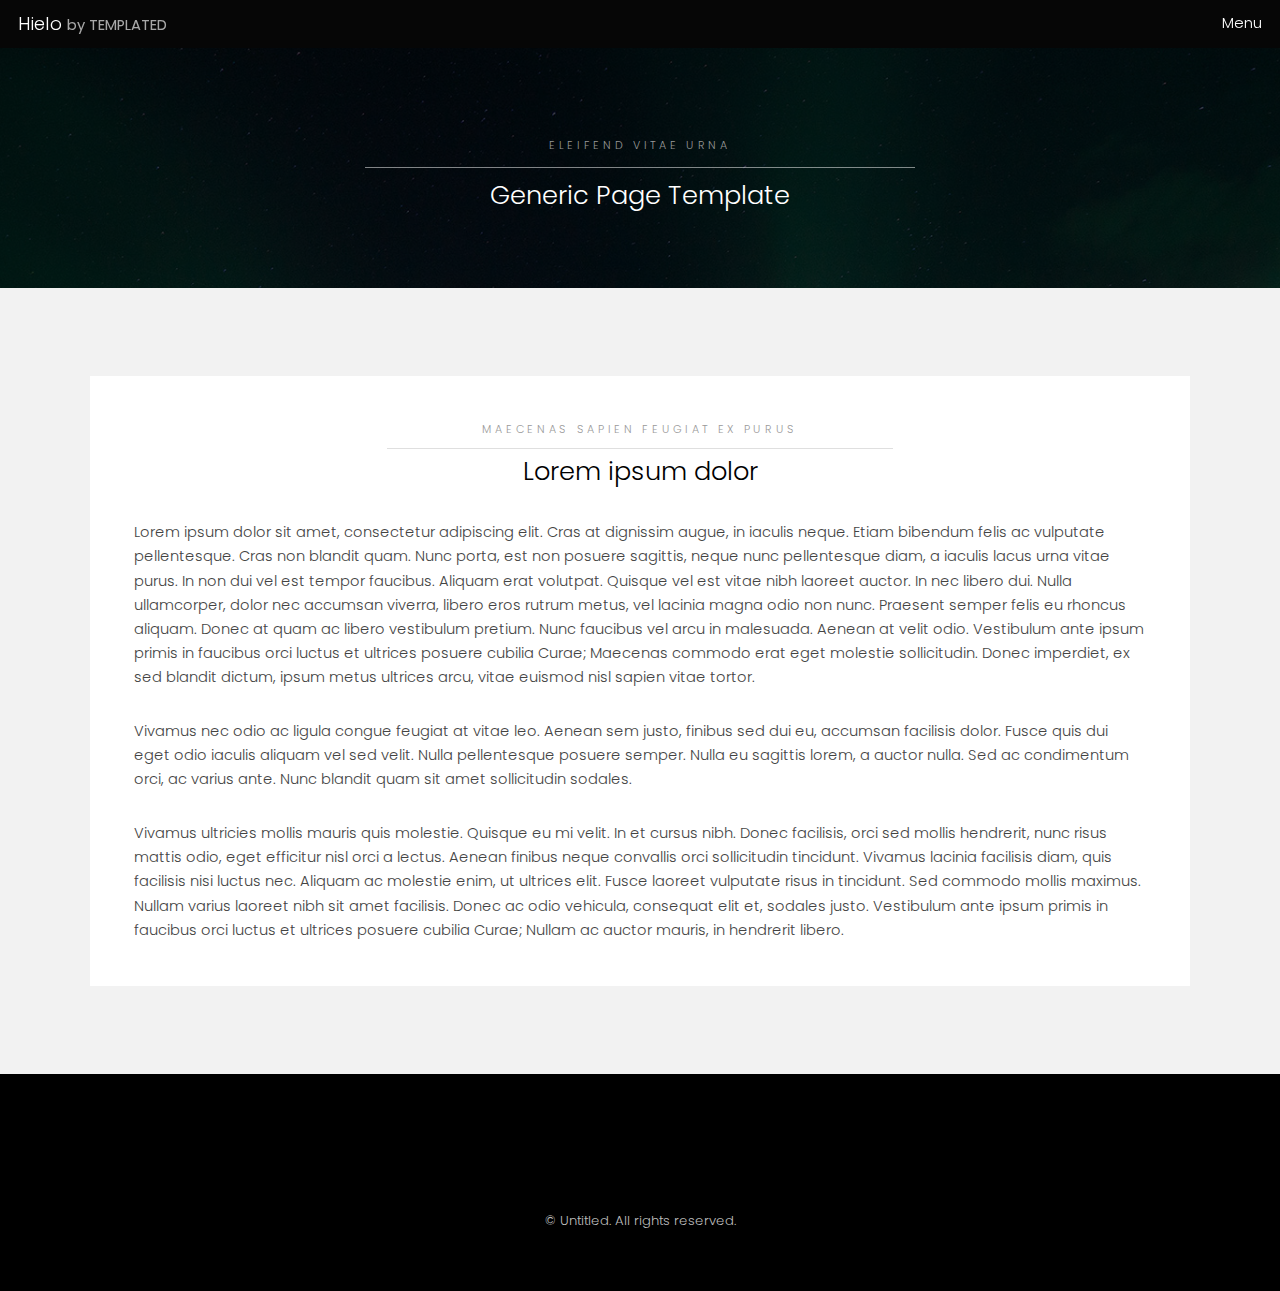
<file: generic.html>
<!DOCTYPE HTML>
<!--
	Hielo by TEMPLATED
	templated.co @templatedco
	Released for free under the Creative Commons Attribution 3.0 license (templated.co/license)
-->
<html>
	<head>
		<title>Hielo by TEMPLATED</title>
		<meta charset="utf-8" />
		<meta name="viewport" content="width=device-width, initial-scale=1" />
		<link rel="stylesheet" href="assets/css/main.css" />
	</head>
	<body class="subpage">

		<!-- Header -->
			<header id="header">
				<div class="logo"><a href="index.html">Hielo <span>by TEMPLATED</span></a></div>
				<a href="#menu">Menu</a>
			</header>

		<!-- Nav -->
			<nav id="menu">
				<ul class="links">
					<li><a href="index.html">Home</a></li>
					<li><a href="generic.html">Generic</a></li>
					<li><a href="elements.html">Elements</a></li>
				</ul>
			</nav>

		<!-- One -->
			<section id="One" class="wrapper style3">
				<div class="inner">
					<header class="align-center">
						<p>Eleifend vitae urna</p>
						<h2>Generic Page Template</h2>
					</header>
				</div>
			</section>

		<!-- Two -->
			<section id="two" class="wrapper style2">
				<div class="inner">
					<div class="box">
						<div class="content">
							<header class="align-center">
								<p>maecenas sapien feugiat ex purus</p>
								<h2>Lorem ipsum dolor</h2>
							</header>
							<p>Lorem ipsum dolor sit amet, consectetur adipiscing elit. Cras at dignissim augue, in iaculis neque. Etiam bibendum felis ac vulputate pellentesque. Cras non blandit quam. Nunc porta, est non posuere sagittis, neque nunc pellentesque diam, a iaculis lacus urna vitae purus. In non dui vel est tempor faucibus. Aliquam erat volutpat. Quisque vel est vitae nibh laoreet auctor. In nec libero dui. Nulla ullamcorper, dolor nec accumsan viverra, libero eros rutrum metus, vel lacinia magna odio non nunc. Praesent semper felis eu rhoncus aliquam. Donec at quam ac libero vestibulum pretium. Nunc faucibus vel arcu in malesuada. Aenean at velit odio. Vestibulum ante ipsum primis in faucibus orci luctus et ultrices posuere cubilia Curae; Maecenas commodo erat eget molestie sollicitudin. Donec imperdiet, ex sed blandit dictum, ipsum metus ultrices arcu, vitae euismod nisl sapien vitae tortor.</p>

							<p>Vivamus nec odio ac ligula congue feugiat at vitae leo. Aenean sem justo, finibus sed dui eu, accumsan facilisis dolor. Fusce quis dui eget odio iaculis aliquam vel sed velit. Nulla pellentesque posuere semper. Nulla eu sagittis lorem, a auctor nulla. Sed ac condimentum orci, ac varius ante. Nunc blandit quam sit amet sollicitudin sodales.</p>

							<p>Vivamus ultricies mollis mauris quis molestie. Quisque eu mi velit. In et cursus nibh. Donec facilisis, orci sed mollis hendrerit, nunc risus mattis odio, eget efficitur nisl orci a lectus. Aenean finibus neque convallis orci sollicitudin tincidunt. Vivamus lacinia facilisis diam, quis facilisis nisi luctus nec. Aliquam ac molestie enim, ut ultrices elit. Fusce laoreet vulputate risus in tincidunt. Sed commodo mollis maximus. Nullam varius laoreet nibh sit amet facilisis. Donec ac odio vehicula, consequat elit et, sodales justo. Vestibulum ante ipsum primis in faucibus orci luctus et ultrices posuere cubilia Curae; Nullam ac auctor mauris, in hendrerit libero. </p>
						</div>
					</div>
				</div>
			</section>

		<!-- Footer -->
			<footer id="footer">
				<div class="container">
					<ul class="icons">
						<li><a href="#" class="icon fa-twitter"><span class="label">Twitter</span></a></li>
						<li><a href="#" class="icon fa-facebook"><span class="label">Facebook</span></a></li>
						<li><a href="#" class="icon fa-instagram"><span class="label">Instagram</span></a></li>
						<li><a href="#" class="icon fa-envelope-o"><span class="label">Email</span></a></li>
					</ul>
				</div>
				<div class="copyright">
					&copy; Untitled. All rights reserved.
				</div>
			</footer>

		<!-- Scripts -->
			<script src="assets/js/jquery.min.js"></script>
			<script src="assets/js/jquery.scrollex.min.js"></script>
			<script src="assets/js/skel.min.js"></script>
			<script src="assets/js/util.js"></script>
			<script src="assets/js/main.js"></script>

	</body>
</html>
</file>
<file: assets/css/main.css>
@charset "UTF-8";
@import url("../fontawesome/css/all.css");
@import url("https://fonts.googleapis.com/css?family=Poppins:300,400,500,600,700");

/*
	Hielo by TEMPLATED
	templated.co @templatedco
	Released for free under the Creative Commons Attribution 3.0 license (templated.co/license)
*/

/* Reset */

	html, body, div, span, applet, object, iframe, h1, h2, h3, h4, h5, h6, p, blockquote, pre, a, abbr, acronym, address, big, cite, code, del, dfn, em, img, ins, kbd, q, s, samp, small, strike, strong, sub, sup, tt, var, b, u, i, center, dl, dt, dd, ol, ul, li, fieldset, form, label, legend, table, caption, tbody, tfoot, thead, tr, th, td, article, aside, canvas, details, embed, figure, figcaption, footer, header, hgroup, menu, nav, output, ruby, section, summary, time, mark, audio, video {
		margin: 0;
		padding: 0;
		border: 0;
		font-size: 100%;
		font: inherit;
		vertical-align: baseline;
	}

	article, aside, details, figcaption, figure, footer, header, hgroup, menu, nav, section {
		display: block;
	}

	body {
		line-height: 1;
	}

	ol, ul {
		list-style: none;
	}

	blockquote, q {
		quotes: none;
	}

	blockquote:before, blockquote:after, q:before, q:after {
		content: '';
		content: none;
	}

	table {
		border-collapse: collapse;
		border-spacing: 0;
	}

	body {
		-webkit-text-size-adjust: none;
	}

/* Box Model */

	*, *:before, *:after {
		-moz-box-sizing: border-box;
		-webkit-box-sizing: border-box;
		box-sizing: border-box;
	}

/* Containers */

	.container {
		margin-left: auto;
		margin-right: auto;
	}

	.container.\31 25\25 {
		width: 100%;
		max-width: 100rem;
		min-width: 80rem;
	}

	.container.\37 5\25 {
		width: 60rem;
	}

	.container.\35 0\25 {
		width: 40rem;
	}

	.container.\32 5\25 {
		width: 20rem;
	}

	.container {
		width: 80rem;
	}

	@media screen and (max-width: 1680px) {

		.container.\31 25\25 {
			width: 100%;
			max-width: 100rem;
			min-width: 80rem;
		}

		.container.\37 5\25 {
			width: 60rem;
		}

		.container.\35 0\25 {
			width: 40rem;
		}

		.container.\32 5\25 {
			width: 20rem;
		}

		.container {
			width: 80rem;
		}

	}

	@media screen and (max-width: 1280px) {

		.container.\31 25\25 {
			width: 100%;
			max-width: 81.25rem;
			min-width: 65rem;
		}

		.container.\37 5\25 {
			width: 48.75rem;
		}

		.container.\35 0\25 {
			width: 32.5rem;
		}

		.container.\32 5\25 {
			width: 16.25rem;
		}

		.container {
			width: 65rem;
		}

	}

	@media screen and (max-width: 980px) {

		.container.\31 25\25 {
			width: 100%;
			max-width: 112.5%;
			min-width: 90%;
		}

		.container.\37 5\25 {
			width: 67.5%;
		}

		.container.\35 0\25 {
			width: 45%;
		}

		.container.\32 5\25 {
			width: 22.5%;
		}

		.container {
			width: 90%;
		}

	}

	@media screen and (max-width: 736px) {

		.container.\31 25\25 {
			width: 100%;
			max-width: 112.5%;
			min-width: 90%;
		}

		.container.\37 5\25 {
			width: 67.5%;
		}

		.container.\35 0\25 {
			width: 45%;
		}

		.container.\32 5\25 {
			width: 22.5%;
		}

		.container {
			width: 90% !important;
		}

	}

	@media screen and (max-width: 480px) {

		.container.\31 25\25 {
			width: 100%;
			max-width: 112.5%;
			min-width: 90%;
		}

		.container.\37 5\25 {
			width: 67.5%;
		}

		.container.\35 0\25 {
			width: 45%;
		}

		.container.\32 5\25 {
			width: 22.5%;
		}

		.container {
			width: 90% !important;
		}

	}

/* Grid */

	.row {
		border-bottom: solid 1px transparent;
		-moz-box-sizing: border-box;
		-webkit-box-sizing: border-box;
		box-sizing: border-box;
	}

	.row > * {
		float: left;
		-moz-box-sizing: border-box;
		-webkit-box-sizing: border-box;
		box-sizing: border-box;
	}

	.row:after, .row:before {
		content: '';
		display: block;
		clear: both;
		height: 0;
	}

	.row.uniform > * > :first-child {
		margin-top: 0;
	}

	.row.uniform > * > :last-child {
		margin-bottom: 0;
	}

	.row.\30 \25 > * {
		padding: 0 0 0 0rem;
	}

	.row.\30 \25 {
		margin: 0 0 -1px 0rem;
	}

	.row.uniform.\30 \25 > * {
		padding: 0rem 0 0 0rem;
	}

	.row.uniform.\30 \25 {
		margin: 0rem 0 -1px 0rem;
	}

	.row > * {
		padding: 0 0 0 2rem;
	}

	.row {
		margin: 0 0 -1px -2rem;
	}

	.row.uniform > * {
		padding: 2rem 0 0 2rem;
	}

	.row.uniform {
		margin: -2rem 0 -1px -2rem;
	}

	.row.\32 00\25 > * {
		padding: 0 0 0 4rem;
	}

	.row.\32 00\25 {
		margin: 0 0 -1px -4rem;
	}

	.row.uniform.\32 00\25 > * {
		padding: 4rem 0 0 4rem;
	}

	.row.uniform.\32 00\25 {
		margin: -4rem 0 -1px -4rem;
	}

	.row.\31 50\25 > * {
		padding: 0 0 0 3rem;
	}

	.row.\31 50\25 {
		margin: 0 0 -1px -3rem;
	}

	.row.uniform.\31 50\25 > * {
		padding: 3rem 0 0 3rem;
	}

	.row.uniform.\31 50\25 {
		margin: -3rem 0 -1px -3rem;
	}

	.row.\35 0\25 > * {
		padding: 0 0 0 1rem;
	}

	.row.\35 0\25 {
		margin: 0 0 -1px -1rem;
	}

	.row.uniform.\35 0\25 > * {
		padding: 1rem 0 0 1rem;
	}

	.row.uniform.\35 0\25 {
		margin: -1rem 0 -1px -1rem;
	}

	.row.\32 5\25 > * {
		padding: 0 0 0 0.5rem;
	}

	.row.\32 5\25 {
		margin: 0 0 -1px -0.5rem;
	}

	.row.uniform.\32 5\25 > * {
		padding: 0.5rem 0 0 0.5rem;
	}

	.row.uniform.\32 5\25 {
		margin: -0.5rem 0 -1px -0.5rem;
	}

	.\31 2u, .\31 2u\24 {
		width: 100%;
		clear: none;
		margin-left: 0;
	}

	.\31 1u, .\31 1u\24 {
		width: 91.6666666667%;
		clear: none;
		margin-left: 0;
	}

	.\31 0u, .\31 0u\24 {
		width: 83.3333333333%;
		clear: none;
		margin-left: 0;
	}

	.\39 u, .\39 u\24 {
		width: 75%;
		clear: none;
		margin-left: 0;
	}

	.\38 u, .\38 u\24 {
		width: 66.6666666667%;
		clear: none;
		margin-left: 0;
	}

	.\37 u, .\37 u\24 {
		width: 58.3333333333%;
		clear: none;
		margin-left: 0;
	}

	.\36 u, .\36 u\24 {
		width: 50%;
		clear: none;
		margin-left: 0;
	}

	.\35 u, .\35 u\24 {
		width: 41.6666666667%;
		clear: none;
		margin-left: 0;
	}

	.\34 u, .\34 u\24 {
		width: 33.3333333333%;
		clear: none;
		margin-left: 0;
	}

	.\33 u, .\33 u\24 {
		width: 25%;
		clear: none;
		margin-left: 0;
	}

	.\32 u, .\32 u\24 {
		width: 16.6666666667%;
		clear: none;
		margin-left: 0;
	}

	.\31 u, .\31 u\24 {
		width: 8.3333333333%;
		clear: none;
		margin-left: 0;
	}

	.\31 2u\24 + *,
	.\31 1u\24 + *,
	.\31 0u\24 + *,
	.\39 u\24 + *,
	.\38 u\24 + *,
	.\37 u\24 + *,
	.\36 u\24 + *,
	.\35 u\24 + *,
	.\34 u\24 + *,
	.\33 u\24 + *,
	.\32 u\24 + *,
	.\31 u\24 + * {
		clear: left;
	}

	.\-11u {
		margin-left: 91.66667%;
	}

	.\-10u {
		margin-left: 83.33333%;
	}

	.\-9u {
		margin-left: 75%;
	}

	.\-8u {
		margin-left: 66.66667%;
	}

	.\-7u {
		margin-left: 58.33333%;
	}

	.\-6u {
		margin-left: 50%;
	}

	.\-5u {
		margin-left: 41.66667%;
	}

	.\-4u {
		margin-left: 33.33333%;
	}

	.\-3u {
		margin-left: 25%;
	}

	.\-2u {
		margin-left: 16.66667%;
	}

	.\-1u {
		margin-left: 8.33333%;
	}

	@media screen and (max-width: 1680px) {

		.row > * {
			padding: 0 0 0 2rem;
		}

		.row {
			margin: 0 0 -1px -2rem;
		}

		.row.uniform > * {
			padding: 2rem 0 0 2rem;
		}

		.row.uniform {
			margin: -2rem 0 -1px -2rem;
		}

		.row.\32 00\25 > * {
			padding: 0 0 0 4rem;
		}

		.row.\32 00\25 {
			margin: 0 0 -1px -4rem;
		}

		.row.uniform.\32 00\25 > * {
			padding: 4rem 0 0 4rem;
		}

		.row.uniform.\32 00\25 {
			margin: -4rem 0 -1px -4rem;
		}

		.row.\31 50\25 > * {
			padding: 0 0 0 3rem;
		}

		.row.\31 50\25 {
			margin: 0 0 -1px -3rem;
		}

		.row.uniform.\31 50\25 > * {
			padding: 3rem 0 0 3rem;
		}

		.row.uniform.\31 50\25 {
			margin: -3rem 0 -1px -3rem;
		}

		.row.\35 0\25 > * {
			padding: 0 0 0 1rem;
		}

		.row.\35 0\25 {
			margin: 0 0 -1px -1rem;
		}

		.row.uniform.\35 0\25 > * {
			padding: 1rem 0 0 1rem;
		}

		.row.uniform.\35 0\25 {
			margin: -1rem 0 -1px -1rem;
		}

		.row.\32 5\25 > * {
			padding: 0 0 0 0.5rem;
		}

		.row.\32 5\25 {
			margin: 0 0 -1px -0.5rem;
		}

		.row.uniform.\32 5\25 > * {
			padding: 0.5rem 0 0 0.5rem;
		}

		.row.uniform.\32 5\25 {
			margin: -0.5rem 0 -1px -0.5rem;
		}

		.\31 2u\28xlarge\29, .\31 2u\24\28xlarge\29 {
			width: 100%;
			clear: none;
			margin-left: 0;
		}

		.\31 1u\28xlarge\29, .\31 1u\24\28xlarge\29 {
			width: 91.6666666667%;
			clear: none;
			margin-left: 0;
		}

		.\31 0u\28xlarge\29, .\31 0u\24\28xlarge\29 {
			width: 83.3333333333%;
			clear: none;
			margin-left: 0;
		}

		.\39 u\28xlarge\29, .\39 u\24\28xlarge\29 {
			width: 75%;
			clear: none;
			margin-left: 0;
		}

		.\38 u\28xlarge\29, .\38 u\24\28xlarge\29 {
			width: 66.6666666667%;
			clear: none;
			margin-left: 0;
		}

		.\37 u\28xlarge\29, .\37 u\24\28xlarge\29 {
			width: 58.3333333333%;
			clear: none;
			margin-left: 0;
		}

		.\36 u\28xlarge\29, .\36 u\24\28xlarge\29 {
			width: 50%;
			clear: none;
			margin-left: 0;
		}

		.\35 u\28xlarge\29, .\35 u\24\28xlarge\29 {
			width: 41.6666666667%;
			clear: none;
			margin-left: 0;
		}

		.\34 u\28xlarge\29, .\34 u\24\28xlarge\29 {
			width: 33.3333333333%;
			clear: none;
			margin-left: 0;
		}

		.\33 u\28xlarge\29, .\33 u\24\28xlarge\29 {
			width: 25%;
			clear: none;
			margin-left: 0;
		}

		.\32 u\28xlarge\29, .\32 u\24\28xlarge\29 {
			width: 16.6666666667%;
			clear: none;
			margin-left: 0;
		}

		.\31 u\28xlarge\29, .\31 u\24\28xlarge\29 {
			width: 8.3333333333%;
			clear: none;
			margin-left: 0;
		}

		.\31 2u\24\28xlarge\29 + *,
		.\31 1u\24\28xlarge\29 + *,
		.\31 0u\24\28xlarge\29 + *,
		.\39 u\24\28xlarge\29 + *,
		.\38 u\24\28xlarge\29 + *,
		.\37 u\24\28xlarge\29 + *,
		.\36 u\24\28xlarge\29 + *,
		.\35 u\24\28xlarge\29 + *,
		.\34 u\24\28xlarge\29 + *,
		.\33 u\24\28xlarge\29 + *,
		.\32 u\24\28xlarge\29 + *,
		.\31 u\24\28xlarge\29 + * {
			clear: left;
		}

		.\-11u\28xlarge\29 {
			margin-left: 91.66667%;
		}

		.\-10u\28xlarge\29 {
			margin-left: 83.33333%;
		}

		.\-9u\28xlarge\29 {
			margin-left: 75%;
		}

		.\-8u\28xlarge\29 {
			margin-left: 66.66667%;
		}

		.\-7u\28xlarge\29 {
			margin-left: 58.33333%;
		}

		.\-6u\28xlarge\29 {
			margin-left: 50%;
		}

		.\-5u\28xlarge\29 {
			margin-left: 41.66667%;
		}

		.\-4u\28xlarge\29 {
			margin-left: 33.33333%;
		}

		.\-3u\28xlarge\29 {
			margin-left: 25%;
		}

		.\-2u\28xlarge\29 {
			margin-left: 16.66667%;
		}

		.\-1u\28xlarge\29 {
			margin-left: 8.33333%;
		}

	}

	@media screen and (max-width: 1280px) {

		.row > * {
			padding: 0 0 0 1.5rem;
		}

		.row {
			margin: 0 0 -1px -1.5rem;
		}

		.row.uniform > * {
			padding: 1.5rem 0 0 1.5rem;
		}

		.row.uniform {
			margin: -1.5rem 0 -1px -1.5rem;
		}

		.row.\32 00\25 > * {
			padding: 0 0 0 3rem;
		}

		.row.\32 00\25 {
			margin: 0 0 -1px -3rem;
		}

		.row.uniform.\32 00\25 > * {
			padding: 3rem 0 0 3rem;
		}

		.row.uniform.\32 00\25 {
			margin: -3rem 0 -1px -3rem;
		}

		.row.\31 50\25 > * {
			padding: 0 0 0 2.25rem;
		}

		.row.\31 50\25 {
			margin: 0 0 -1px -2.25rem;
		}

		.row.uniform.\31 50\25 > * {
			padding: 2.25rem 0 0 2.25rem;
		}

		.row.uniform.\31 50\25 {
			margin: -2.25rem 0 -1px -2.25rem;
		}

		.row.\35 0\25 > * {
			padding: 0 0 0 0.75rem;
		}

		.row.\35 0\25 {
			margin: 0 0 -1px -0.75rem;
		}

		.row.uniform.\35 0\25 > * {
			padding: 0.75rem 0 0 0.75rem;
		}

		.row.uniform.\35 0\25 {
			margin: -0.75rem 0 -1px -0.75rem;
		}

		.row.\32 5\25 > * {
			padding: 0 0 0 0.375rem;
		}

		.row.\32 5\25 {
			margin: 0 0 -1px -0.375rem;
		}

		.row.uniform.\32 5\25 > * {
			padding: 0.375rem 0 0 0.375rem;
		}

		.row.uniform.\32 5\25 {
			margin: -0.375rem 0 -1px -0.375rem;
		}

		.\31 2u\28large\29, .\31 2u\24\28large\29 {
			width: 100%;
			clear: none;
			margin-left: 0;
		}

		.\31 1u\28large\29, .\31 1u\24\28large\29 {
			width: 91.6666666667%;
			clear: none;
			margin-left: 0;
		}

		.\31 0u\28large\29, .\31 0u\24\28large\29 {
			width: 83.3333333333%;
			clear: none;
			margin-left: 0;
		}

		.\39 u\28large\29, .\39 u\24\28large\29 {
			width: 75%;
			clear: none;
			margin-left: 0;
		}

		.\38 u\28large\29, .\38 u\24\28large\29 {
			width: 66.6666666667%;
			clear: none;
			margin-left: 0;
		}

		.\37 u\28large\29, .\37 u\24\28large\29 {
			width: 58.3333333333%;
			clear: none;
			margin-left: 0;
		}

		.\36 u\28large\29, .\36 u\24\28large\29 {
			width: 50%;
			clear: none;
			margin-left: 0;
		}

		.\35 u\28large\29, .\35 u\24\28large\29 {
			width: 41.6666666667%;
			clear: none;
			margin-left: 0;
		}

		.\34 u\28large\29, .\34 u\24\28large\29 {
			width: 33.3333333333%;
			clear: none;
			margin-left: 0;
		}

		.\33 u\28large\29, .\33 u\24\28large\29 {
			width: 25%;
			clear: none;
			margin-left: 0;
		}

		.\32 u\28large\29, .\32 u\24\28large\29 {
			width: 16.6666666667%;
			clear: none;
			margin-left: 0;
		}

		.\31 u\28large\29, .\31 u\24\28large\29 {
			width: 8.3333333333%;
			clear: none;
			margin-left: 0;
		}

		.\31 2u\24\28large\29 + *,
		.\31 1u\24\28large\29 + *,
		.\31 0u\24\28large\29 + *,
		.\39 u\24\28large\29 + *,
		.\38 u\24\28large\29 + *,
		.\37 u\24\28large\29 + *,
		.\36 u\24\28large\29 + *,
		.\35 u\24\28large\29 + *,
		.\34 u\24\28large\29 + *,
		.\33 u\24\28large\29 + *,
		.\32 u\24\28large\29 + *,
		.\31 u\24\28large\29 + * {
			clear: left;
		}

		.\-11u\28large\29 {
			margin-left: 91.66667%;
		}

		.\-10u\28large\29 {
			margin-left: 83.33333%;
		}

		.\-9u\28large\29 {
			margin-left: 75%;
		}

		.\-8u\28large\29 {
			margin-left: 66.66667%;
		}

		.\-7u\28large\29 {
			margin-left: 58.33333%;
		}

		.\-6u\28large\29 {
			margin-left: 50%;
		}

		.\-5u\28large\29 {
			margin-left: 41.66667%;
		}

		.\-4u\28large\29 {
			margin-left: 33.33333%;
		}

		.\-3u\28large\29 {
			margin-left: 25%;
		}

		.\-2u\28large\29 {
			margin-left: 16.66667%;
		}

		.\-1u\28large\29 {
			margin-left: 8.33333%;
		}

	}

	@media screen and (max-width: 980px) {

		.row > * {
			padding: 0 0 0 1.5rem;
		}

		.row {
			margin: 0 0 -1px -1.5rem;
		}

		.row.uniform > * {
			padding: 1.5rem 0 0 1.5rem;
		}

		.row.uniform {
			margin: -1.5rem 0 -1px -1.5rem;
		}

		.row.\32 00\25 > * {
			padding: 0 0 0 3rem;
		}

		.row.\32 00\25 {
			margin: 0 0 -1px -3rem;
		}

		.row.uniform.\32 00\25 > * {
			padding: 3rem 0 0 3rem;
		}

		.row.uniform.\32 00\25 {
			margin: -3rem 0 -1px -3rem;
		}

		.row.\31 50\25 > * {
			padding: 0 0 0 2.25rem;
		}

		.row.\31 50\25 {
			margin: 0 0 -1px -2.25rem;
		}

		.row.uniform.\31 50\25 > * {
			padding: 2.25rem 0 0 2.25rem;
		}

		.row.uniform.\31 50\25 {
			margin: -2.25rem 0 -1px -2.25rem;
		}

		.row.\35 0\25 > * {
			padding: 0 0 0 0.75rem;
		}

		.row.\35 0\25 {
			margin: 0 0 -1px -0.75rem;
		}

		.row.uniform.\35 0\25 > * {
			padding: 0.75rem 0 0 0.75rem;
		}

		.row.uniform.\35 0\25 {
			margin: -0.75rem 0 -1px -0.75rem;
		}

		.row.\32 5\25 > * {
			padding: 0 0 0 0.375rem;
		}

		.row.\32 5\25 {
			margin: 0 0 -1px -0.375rem;
		}

		.row.uniform.\32 5\25 > * {
			padding: 0.375rem 0 0 0.375rem;
		}

		.row.uniform.\32 5\25 {
			margin: -0.375rem 0 -1px -0.375rem;
		}

		.\31 2u\28medium\29, .\31 2u\24\28medium\29 {
			width: 100%;
			clear: none;
			margin-left: 0;
		}

		.\31 1u\28medium\29, .\31 1u\24\28medium\29 {
			width: 91.6666666667%;
			clear: none;
			margin-left: 0;
		}

		.\31 0u\28medium\29, .\31 0u\24\28medium\29 {
			width: 83.3333333333%;
			clear: none;
			margin-left: 0;
		}

		.\39 u\28medium\29, .\39 u\24\28medium\29 {
			width: 75%;
			clear: none;
			margin-left: 0;
		}

		.\38 u\28medium\29, .\38 u\24\28medium\29 {
			width: 66.6666666667%;
			clear: none;
			margin-left: 0;
		}

		.\37 u\28medium\29, .\37 u\24\28medium\29 {
			width: 58.3333333333%;
			clear: none;
			margin-left: 0;
		}

		.\36 u\28medium\29, .\36 u\24\28medium\29 {
			width: 50%;
			clear: none;
			margin-left: 0;
		}

		.\35 u\28medium\29, .\35 u\24\28medium\29 {
			width: 41.6666666667%;
			clear: none;
			margin-left: 0;
		}

		.\34 u\28medium\29, .\34 u\24\28medium\29 {
			width: 33.3333333333%;
			clear: none;
			margin-left: 0;
		}

		.\33 u\28medium\29, .\33 u\24\28medium\29 {
			width: 25%;
			clear: none;
			margin-left: 0;
		}

		.\32 u\28medium\29, .\32 u\24\28medium\29 {
			width: 16.6666666667%;
			clear: none;
			margin-left: 0;
		}

		.\31 u\28medium\29, .\31 u\24\28medium\29 {
			width: 8.3333333333%;
			clear: none;
			margin-left: 0;
		}

		.\31 2u\24\28medium\29 + *,
		.\31 1u\24\28medium\29 + *,
		.\31 0u\24\28medium\29 + *,
		.\39 u\24\28medium\29 + *,
		.\38 u\24\28medium\29 + *,
		.\37 u\24\28medium\29 + *,
		.\36 u\24\28medium\29 + *,
		.\35 u\24\28medium\29 + *,
		.\34 u\24\28medium\29 + *,
		.\33 u\24\28medium\29 + *,
		.\32 u\24\28medium\29 + *,
		.\31 u\24\28medium\29 + * {
			clear: left;
		}

		.\-11u\28medium\29 {
			margin-left: 91.66667%;
		}

		.\-10u\28medium\29 {
			margin-left: 83.33333%;
		}

		.\-9u\28medium\29 {
			margin-left: 75%;
		}

		.\-8u\28medium\29 {
			margin-left: 66.66667%;
		}

		.\-7u\28medium\29 {
			margin-left: 58.33333%;
		}

		.\-6u\28medium\29 {
			margin-left: 50%;
		}

		.\-5u\28medium\29 {
			margin-left: 41.66667%;
		}

		.\-4u\28medium\29 {
			margin-left: 33.33333%;
		}

		.\-3u\28medium\29 {
			margin-left: 25%;
		}

		.\-2u\28medium\29 {
			margin-left: 16.66667%;
		}

		.\-1u\28medium\29 {
			margin-left: 8.33333%;
		}

	}

	@media screen and (max-width: 736px) {

		.row > * {
			padding: 0 0 0 1.25rem;
		}

		.row {
			margin: 0 0 -1px -1.25rem;
		}

		.row.uniform > * {
			padding: 1.25rem 0 0 1.25rem;
		}

		.row.uniform {
			margin: -1.25rem 0 -1px -1.25rem;
		}

		.row.\32 00\25 > * {
			padding: 0 0 0 2.5rem;
		}

		.row.\32 00\25 {
			margin: 0 0 -1px -2.5rem;
		}

		.row.uniform.\32 00\25 > * {
			padding: 2.5rem 0 0 2.5rem;
		}

		.row.uniform.\32 00\25 {
			margin: -2.5rem 0 -1px -2.5rem;
		}

		.row.\31 50\25 > * {
			padding: 0 0 0 1.875rem;
		}

		.row.\31 50\25 {
			margin: 0 0 -1px -1.875rem;
		}

		.row.uniform.\31 50\25 > * {
			padding: 1.875rem 0 0 1.875rem;
		}

		.row.uniform.\31 50\25 {
			margin: -1.875rem 0 -1px -1.875rem;
		}

		.row.\35 0\25 > * {
			padding: 0 0 0 0.625rem;
		}

		.row.\35 0\25 {
			margin: 0 0 -1px -0.625rem;
		}

		.row.uniform.\35 0\25 > * {
			padding: 0.625rem 0 0 0.625rem;
		}

		.row.uniform.\35 0\25 {
			margin: -0.625rem 0 -1px -0.625rem;
		}

		.row.\32 5\25 > * {
			padding: 0 0 0 0.3125rem;
		}

		.row.\32 5\25 {
			margin: 0 0 -1px -0.3125rem;
		}

		.row.uniform.\32 5\25 > * {
			padding: 0.3125rem 0 0 0.3125rem;
		}

		.row.uniform.\32 5\25 {
			margin: -0.3125rem 0 -1px -0.3125rem;
		}

		.\31 2u\28small\29, .\31 2u\24\28small\29 {
			width: 100%;
			clear: none;
			margin-left: 0;
		}

		.\31 1u\28small\29, .\31 1u\24\28small\29 {
			width: 91.6666666667%;
			clear: none;
			margin-left: 0;
		}

		.\31 0u\28small\29, .\31 0u\24\28small\29 {
			width: 83.3333333333%;
			clear: none;
			margin-left: 0;
		}

		.\39 u\28small\29, .\39 u\24\28small\29 {
			width: 75%;
			clear: none;
			margin-left: 0;
		}

		.\38 u\28small\29, .\38 u\24\28small\29 {
			width: 66.6666666667%;
			clear: none;
			margin-left: 0;
		}

		.\37 u\28small\29, .\37 u\24\28small\29 {
			width: 58.3333333333%;
			clear: none;
			margin-left: 0;
		}

		.\36 u\28small\29, .\36 u\24\28small\29 {
			width: 50%;
			clear: none;
			margin-left: 0;
		}

		.\35 u\28small\29, .\35 u\24\28small\29 {
			width: 41.6666666667%;
			clear: none;
			margin-left: 0;
		}

		.\34 u\28small\29, .\34 u\24\28small\29 {
			width: 33.3333333333%;
			clear: none;
			margin-left: 0;
		}

		.\33 u\28small\29, .\33 u\24\28small\29 {
			width: 25%;
			clear: none;
			margin-left: 0;
		}

		.\32 u\28small\29, .\32 u\24\28small\29 {
			width: 16.6666666667%;
			clear: none;
			margin-left: 0;
		}

		.\31 u\28small\29, .\31 u\24\28small\29 {
			width: 8.3333333333%;
			clear: none;
			margin-left: 0;
		}

		.\31 2u\24\28small\29 + *,
		.\31 1u\24\28small\29 + *,
		.\31 0u\24\28small\29 + *,
		.\39 u\24\28small\29 + *,
		.\38 u\24\28small\29 + *,
		.\37 u\24\28small\29 + *,
		.\36 u\24\28small\29 + *,
		.\35 u\24\28small\29 + *,
		.\34 u\24\28small\29 + *,
		.\33 u\24\28small\29 + *,
		.\32 u\24\28small\29 + *,
		.\31 u\24\28small\29 + * {
			clear: left;
		}

		.\-11u\28small\29 {
			margin-left: 91.66667%;
		}

		.\-10u\28small\29 {
			margin-left: 83.33333%;
		}

		.\-9u\28small\29 {
			margin-left: 75%;
		}

		.\-8u\28small\29 {
			margin-left: 66.66667%;
		}

		.\-7u\28small\29 {
			margin-left: 58.33333%;
		}

		.\-6u\28small\29 {
			margin-left: 50%;
		}

		.\-5u\28small\29 {
			margin-left: 41.66667%;
		}

		.\-4u\28small\29 {
			margin-left: 33.33333%;
		}

		.\-3u\28small\29 {
			margin-left: 25%;
		}

		.\-2u\28small\29 {
			margin-left: 16.66667%;
		}

		.\-1u\28small\29 {
			margin-left: 8.33333%;
		}

	}

	@media screen and (max-width: 480px) {

		.row > * {
			padding: 0 0 0 1.25rem;
		}

		.row {
			margin: 0 0 -1px -1.25rem;
		}

		.row.uniform > * {
			padding: 1.25rem 0 0 1.25rem;
		}

		.row.uniform {
			margin: -1.25rem 0 -1px -1.25rem;
		}

		.row.\32 00\25 > * {
			padding: 0 0 0 2.5rem;
		}

		.row.\32 00\25 {
			margin: 0 0 -1px -2.5rem;
		}

		.row.uniform.\32 00\25 > * {
			padding: 2.5rem 0 0 2.5rem;
		}

		.row.uniform.\32 00\25 {
			margin: -2.5rem 0 -1px -2.5rem;
		}

		.row.\31 50\25 > * {
			padding: 0 0 0 1.875rem;
		}

		.row.\31 50\25 {
			margin: 0 0 -1px -1.875rem;
		}

		.row.uniform.\31 50\25 > * {
			padding: 1.875rem 0 0 1.875rem;
		}

		.row.uniform.\31 50\25 {
			margin: -1.875rem 0 -1px -1.875rem;
		}

		.row.\35 0\25 > * {
			padding: 0 0 0 0.625rem;
		}

		.row.\35 0\25 {
			margin: 0 0 -1px -0.625rem;
		}

		.row.uniform.\35 0\25 > * {
			padding: 0.625rem 0 0 0.625rem;
		}

		.row.uniform.\35 0\25 {
			margin: -0.625rem 0 -1px -0.625rem;
		}

		.row.\32 5\25 > * {
			padding: 0 0 0 0.3125rem;
		}

		.row.\32 5\25 {
			margin: 0 0 -1px -0.3125rem;
		}

		.row.uniform.\32 5\25 > * {
			padding: 0.3125rem 0 0 0.3125rem;
		}

		.row.uniform.\32 5\25 {
			margin: -0.3125rem 0 -1px -0.3125rem;
		}

		.\31 2u\28xsmall\29, .\31 2u\24\28xsmall\29 {
			width: 100%;
			clear: none;
			margin-left: 0;
		}

		.\31 1u\28xsmall\29, .\31 1u\24\28xsmall\29 {
			width: 91.6666666667%;
			clear: none;
			margin-left: 0;
		}

		.\31 0u\28xsmall\29, .\31 0u\24\28xsmall\29 {
			width: 83.3333333333%;
			clear: none;
			margin-left: 0;
		}

		.\39 u\28xsmall\29, .\39 u\24\28xsmall\29 {
			width: 75%;
			clear: none;
			margin-left: 0;
		}

		.\38 u\28xsmall\29, .\38 u\24\28xsmall\29 {
			width: 66.6666666667%;
			clear: none;
			margin-left: 0;
		}

		.\37 u\28xsmall\29, .\37 u\24\28xsmall\29 {
			width: 58.3333333333%;
			clear: none;
			margin-left: 0;
		}

		.\36 u\28xsmall\29, .\36 u\24\28xsmall\29 {
			width: 50%;
			clear: none;
			margin-left: 0;
		}

		.\35 u\28xsmall\29, .\35 u\24\28xsmall\29 {
			width: 41.6666666667%;
			clear: none;
			margin-left: 0;
		}

		.\34 u\28xsmall\29, .\34 u\24\28xsmall\29 {
			width: 33.3333333333%;
			clear: none;
			margin-left: 0;
		}

		.\33 u\28xsmall\29, .\33 u\24\28xsmall\29 {
			width: 25%;
			clear: none;
			margin-left: 0;
		}

		.\32 u\28xsmall\29, .\32 u\24\28xsmall\29 {
			width: 16.6666666667%;
			clear: none;
			margin-left: 0;
		}

		.\31 u\28xsmall\29, .\31 u\24\28xsmall\29 {
			width: 8.3333333333%;
			clear: none;
			margin-left: 0;
		}

		.\31 2u\24\28xsmall\29 + *,
		.\31 1u\24\28xsmall\29 + *,
		.\31 0u\24\28xsmall\29 + *,
		.\39 u\24\28xsmall\29 + *,
		.\38 u\24\28xsmall\29 + *,
		.\37 u\24\28xsmall\29 + *,
		.\36 u\24\28xsmall\29 + *,
		.\35 u\24\28xsmall\29 + *,
		.\34 u\24\28xsmall\29 + *,
		.\33 u\24\28xsmall\29 + *,
		.\32 u\24\28xsmall\29 + *,
		.\31 u\24\28xsmall\29 + * {
			clear: left;
		}

		.\-11u\28xsmall\29 {
			margin-left: 91.66667%;
		}

		.\-10u\28xsmall\29 {
			margin-left: 83.33333%;
		}

		.\-9u\28xsmall\29 {
			margin-left: 75%;
		}

		.\-8u\28xsmall\29 {
			margin-left: 66.66667%;
		}

		.\-7u\28xsmall\29 {
			margin-left: 58.33333%;
		}

		.\-6u\28xsmall\29 {
			margin-left: 50%;
		}

		.\-5u\28xsmall\29 {
			margin-left: 41.66667%;
		}

		.\-4u\28xsmall\29 {
			margin-left: 33.33333%;
		}

		.\-3u\28xsmall\29 {
			margin-left: 25%;
		}

		.\-2u\28xsmall\29 {
			margin-left: 16.66667%;
		}

		.\-1u\28xsmall\29 {
			margin-left: 8.33333%;
		}

	}

/* Basic */

	@-ms-viewport {
		width: device-width;
	}

	body {
		-ms-overflow-style: scrollbar;
	}

	@media screen and (max-width: 480px) {

		html, body {
			min-width: 320px;
		}

	}

	body {
		background: #fff;
	}

		body.is-loading *, body.is-loading *:before, body.is-loading *:after {
			-moz-animation: none !important;
			-webkit-animation: none !important;
			-ms-animation: none !important;
			animation: none !important;
			-moz-transition: none !important;
			-webkit-transition: none !important;
			-ms-transition: none !important;
			transition: none !important;
		}

/* Type */

	html {
		font-size: 13pt;
	}

		@media screen and (max-width: 1680px) {

			html {
				font-size: 11pt;
			}

		}

		@media screen and (max-width: 1280px) {

			html {
				font-size: 11pt;
			}

		}

		@media screen and (max-width: 980px) {

			html {
				font-size: 12pt;
			}

		}

		@media screen and (max-width: 736px) {

			html {
				font-size: 12pt;
			}

		}

		@media screen and (max-width: 480px) {

			html {
				font-size: 12pt;
			}

		}

	body {
		background-color: #fff;
		color: #444;
	}

	body, input, select, textarea {
		font-family: "Poppins", sans-serif;
		font-weight: 300;
		font-size: 1rem;
		line-height: 1.65;
	}

	a {
		text-decoration: underline;
	}

		a:hover {
			text-decoration: none;
		}

	strong, b {
		font-weight: 600;
	}

	em, i {
		font-style: italic;
	}

	p {
		margin: 0 0 2rem 0;
	}

		p.special {
			text-transform: uppercase;
			font-size: .75rem;
			font-weight: 300;
			margin: 0 0 .5rem 0;
			padding: 0 0 1rem 0;
			letter-spacing: .25rem;
		}

			p.special:after {
				content: '';
				position: absolute;
				margin: auto;
				right: 0;
				bottom: 0;
				left: 0;
				width: 50%;
				height: 1px;
				background-color: rgba(0, 0, 0, 0.125);
			}

	h1, h2, h3, h4, h5, h6 {
		font-weight: 300;
		line-height: 1.5;
		margin: 0 0 1rem 0;
	}

		h1 a, h2 a, h3 a, h4 a, h5 a, h6 a {
			color: inherit;
			text-decoration: none;
		}

	h2 {
		font-size: 1.75rem;
	}

	h3 {
		font-size: 1.35rem;
	}

	h4 {
		font-size: 1.1rem;
	}

	h5 {
		font-size: 0.9rem;
	}

	h6 {
		font-size: 0.7rem;
	}

	sub {
		font-size: 0.8rem;
		position: relative;
		top: 0.5rem;
	}

	sup {
		font-size: 0.8rem;
		position: relative;
		top: -0.5rem;
	}

	blockquote {
		border-left: solid 4px;
		font-style: italic;
		margin: 0 0 2rem 0;
		padding: 0.5rem 0 0.5rem 2rem;
	}

	code {
		border-radius: 2px;
		border: solid 1px;
		font-family: "Courier New", monospace;
		font-size: 0.9rem;
		margin: 0 0.25rem;
		padding: 0.25rem 0.65rem;
	}

	pre {
		-webkit-overflow-scrolling: touch;
		font-family: "Courier New", monospace;
		font-size: 0.9rem;
		margin: 0 0 2rem 0;
	}

		pre code {
			display: block;
			line-height: 1.75;
			padding: 1rem 1.5rem;
			overflow-x: auto;
		}

	hr {
		border: 0;
		border-bottom: solid 1px;
		margin: 2rem 0;
	}

		hr.major {
			margin: 3rem 0;
		}

	.align-left {
		text-align: left;
	}

	.align-center {
		text-align: center;
	}

	.align-right {
		text-align: right;
	}

	input, select, textarea {
		color: #555;
	}

	a {
		color: #8a4680;
	}

	strong, b {
		color: #555;
	}

	h1, h2, h3, h4, h5, h6 {
		color: #555;
	}

	blockquote {
		border-left-color: rgba(144, 144, 144, 0.25);
	}

	code {
		background: rgba(144, 144, 144, 0.075);
		border-color: rgba(144, 144, 144, 0.25);
	}

	hr {
		border-bottom-color: rgba(144, 144, 144, 0.25);
	}

/* Box */

	.box {
		margin-bottom: 2rem;
		background: #FFF;
	}

		.box .image.fit {
			margin: 0;
			border-radius: 0;
		}

			.box .image.fit img {
				border-radius: 0;
			}

		.box header h2 {
			margin-bottom: 2rem;
		}

		.box header p {
			text-transform: uppercase;
			font-size: .75rem;
			font-weight: 300;
			margin: 0 0 .25rem 0;
			padding: 0 0 .75rem 0;
			letter-spacing: .25rem;
		}

			.box header p:after {
				content: '';
				position: absolute;
				margin: auto;
				right: 0;
				bottom: 0;
				left: 0;
				width: 50%;
				height: 1px;
				background-color: rgba(0, 0, 0, 0.125);
			}

		.box .content {
			padding: 3rem;
		}

		.box > :last-child,
		.box > :last-child > :last-child,
		.box > :last-child > :last-child > :last-child {
			margin-bottom: 0;
		}

		.box.alt {
			border: 0;
			border-radius: 0;
			padding: 0;
		}

		@media screen and (max-width: 736px) {

			.box .content {
				padding: 2rem;
			}

		}

	.box {
		border-color: rgba(144, 144, 144, 0.25);
	}

/* Button */

	input[type="submit"],
	input[type="reset"],
	input[type="button"],
	button,
	.button {
		-moz-appearance: none;
		-webkit-appearance: none;
		-ms-appearance: none;
		appearance: none;
		-moz-transition: background-color 0.2s ease-in-out, color 0.2s ease-in-out;
		-webkit-transition: background-color 0.2s ease-in-out, color 0.2s ease-in-out;
		-ms-transition: background-color 0.2s ease-in-out, color 0.2s ease-in-out;
		transition: background-color 0.2s ease-in-out, color 0.2s ease-in-out;
		border-radius: 2px;
		border: 0;
		cursor: pointer;
		display: inline-block;
		font-weight: 300;
		height: 2.85rem;
		line-height: 2.95rem;
		padding: 0 1.5rem;
		text-align: center;
		text-decoration: none;
		text-transform: uppercase;
		white-space: nowrap;
	}

		input[type="submit"].icon,
		input[type="reset"].icon,
		input[type="button"].icon,
		button.icon,
		.button.icon {
			padding-left: 1.35rem;
		}

			input[type="submit"].icon:before,
			input[type="reset"].icon:before,
			input[type="button"].icon:before,
			button.icon:before,
			.button.icon:before {
				margin-right: 0.5rem;
			}

		input[type="submit"].fit,
		input[type="reset"].fit,
		input[type="button"].fit,
		button.fit,
		.button.fit {
			display: block;
			margin: 0 0 1rem 0;
			width: 100%;
		}

		input[type="submit"].small,
		input[type="reset"].small,
		input[type="button"].small,
		button.small,
		.button.small {
			font-size: 0.8rem;
		}

		input[type="submit"].big,
		input[type="reset"].big,
		input[type="button"].big,
		button.big,
		.button.big {
			font-size: 1.35rem;
		}

		input[type="submit"].disabled, input[type="submit"]:disabled,
		input[type="reset"].disabled,
		input[type="reset"]:disabled,
		input[type="button"].disabled,
		input[type="button"]:disabled,
		button.disabled,
		button:disabled,
		.button.disabled,
		.button:disabled {
			-moz-pointer-events: none;
			-webkit-pointer-events: none;
			-ms-pointer-events: none;
			pointer-events: none;
			opacity: 0.25;
		}

		@media screen and (max-width: 480px) {

			input[type="submit"],
			input[type="reset"],
			input[type="button"],
			button,
			.button {
				padding: 0;
				width: 100%;
			}

		}

	input[type="submit"],
	input[type="reset"],
	input[type="button"],
	button,
	.button {
		background-color: #f2f2f2;
		color: #000 !important;
	}

		input[type="submit"]:hover,
		input[type="reset"]:hover,
		input[type="button"]:hover,
		button:hover,
		.button:hover {
			background-color: white;
		}

		input[type="submit"]:active,
		input[type="reset"]:active,
		input[type="button"]:active,
		button:active,
		.button:active {
			background-color: #e5e5e5;
		}

		input[type="submit"].alt,
		input[type="reset"].alt,
		input[type="button"].alt,
		button.alt,
		.button.alt {
			background-color: transparent;
			box-shadow: inset 0 0 0 2px rgba(144, 144, 144, 0.25);
			color: #555 !important;
		}

			input[type="submit"].alt:hover,
			input[type="reset"].alt:hover,
			input[type="button"].alt:hover,
			button.alt:hover,
			.button.alt:hover {
				background-color: rgba(144, 144, 144, 0.075);
			}

			input[type="submit"].alt:active,
			input[type="reset"].alt:active,
			input[type="button"].alt:active,
			button.alt:active,
			.button.alt:active {
				background-color: rgba(144, 144, 144, 0.2);
			}

			input[type="submit"].alt.icon:before,
			input[type="reset"].alt.icon:before,
			input[type="button"].alt.icon:before,
			button.alt.icon:before,
			.button.alt.icon:before {
				color: #bbb;
			}

		input[type="submit"].special,
		input[type="reset"].special,
		input[type="button"].special,
		button.special,
		.button.special {
			background-color: #8a4680;
			color: #ffffff !important;
		}

			input[type="submit"].special:hover,
			input[type="reset"].special:hover,
			input[type="button"].special:hover,
			button.special:hover,
			.button.special:hover {
				background-color: #9b4f90;
			}

			input[type="submit"].special:active,
			input[type="reset"].special:active,
			input[type="button"].special:active,
			button.special:active,
			.button.special:active {
				background-color: #793d70;
			}

/* Form */

	form {
		margin: 0 0 2rem 0;
	}

	label {
		display: block;
		font-size: 0.9rem;
		font-weight: 700;
		margin: 0 0 1rem 0;
	}

	input[type="text"],
	input[type="password"],
	input[type="email"],
	select,
	textarea {
		-moz-appearance: none;
		-webkit-appearance: none;
		-ms-appearance: none;
		appearance: none;
		border-radius: 2px;
		border: none;
		border: solid 1px;
		color: inherit;
		display: block;
		outline: 0;
		padding: 0 1rem;
		text-decoration: none;
		width: 100%;
	}

		input[type="text"]:invalid,
		input[type="password"]:invalid,
		input[type="email"]:invalid,
		select:invalid,
		textarea:invalid {
			box-shadow: none;
		}

	.select-wrapper {
		text-decoration: none;
		display: block;
		position: relative;
	}

		.select-wrapper:before {
			-moz-osx-font-smoothing: grayscale;
			-webkit-font-smoothing: antialiased;
			font-family: "Font Awesome 5 Free";
			font-style: normal;
			font-weight: normal;
			text-transform: none !important;
		}

		.select-wrapper:before {
			content: '\f078';
			display: block;
			height: 2.75rem;
			line-height: 2.75rem;
			pointer-events: none;
			position: absolute;
			right: 0;
			text-align: center;
			top: 0;
			width: 2.75rem;
		}

		.select-wrapper select::-ms-expand {
			display: none;
		}

	input[type="text"],
	input[type="password"],
	input[type="email"],
	select {
		height: 2.75rem;
	}

	textarea {
		padding: 0.75rem 1rem;
	}

	input[type="checkbox"],
	input[type="radio"] {
		-moz-appearance: none;
		-webkit-appearance: none;
		-ms-appearance: none;
		appearance: none;
		display: block;
		float: left;
		margin-right: -2rem;
		opacity: 0;
		width: 1rem;
		z-index: -1;
	}

		input[type="checkbox"] + label,
		input[type="radio"] + label {
			text-decoration: none;
			cursor: pointer;
			display: inline-block;
			font-size: 1rem;
			font-weight: 400;
			padding-left: 2.4rem;
			padding-right: 0.75rem;
			position: relative;
		}

			input[type="checkbox"] + label:before,
			input[type="radio"] + label:before {
				-moz-osx-font-smoothing: grayscale;
				-webkit-font-smoothing: antialiased;
				font-family: "Font Awesome 5 Free";
				font-style: normal;
				font-weight: normal;
				text-transform: none !important;
			}

			input[type="checkbox"] + label:before,
			input[type="radio"] + label:before {
				border-radius: 2px;
				border: solid 1px;
				content: '';
				display: inline-block;
				height: 1.65rem;
				left: 0;
				line-height: 1.58125rem;
				position: absolute;
				text-align: center;
				top: 0;
				width: 1.65rem;
			}

		input[type="checkbox"]:checked + label:before,
		input[type="radio"]:checked + label:before {
			content: '\f00c';
		}

	input[type="checkbox"] + label:before {
		border-radius: 2px;
	}

	input[type="radio"] + label:before {
		border-radius: 100%;
	}

	::-webkit-input-placeholder {
		opacity: 1.0;
	}

	:-moz-placeholder {
		opacity: 1.0;
	}

	::-moz-placeholder {
		opacity: 1.0;
	}

	:-ms-input-placeholder {
		opacity: 1.0;
	}

	.formerize-placeholder {
		opacity: 1.0;
	}

	label {
		color: #555;
	}

	input[type="text"],
	input[type="password"],
	input[type="email"],
	select,
	textarea {
		background: rgba(144, 144, 144, 0.075);
		border-color: rgba(144, 144, 144, 0.25);
	}

		input[type="text"]:focus,
		input[type="password"]:focus,
		input[type="email"]:focus,
		select:focus,
		textarea:focus {
			border-color: #8a4680;
			box-shadow: 0 0 0 1px #8a4680;
		}

	.select-wrapper:before {
		color: rgba(144, 144, 144, 0.25);
	}

	input[type="checkbox"] + label,
	input[type="radio"] + label {
		color: #444;
	}

		input[type="checkbox"] + label:before,
		input[type="radio"] + label:before {
			background: rgba(144, 144, 144, 0.075);
			border-color: rgba(144, 144, 144, 0.25);
		}

	input[type="checkbox"]:checked + label:before,
	input[type="radio"]:checked + label:before {
		background-color: #8a4680;
		border-color: #8a4680;
		color: #ffffff;
	}

	input[type="checkbox"]:focus + label:before,
	input[type="radio"]:focus + label:before {
		border-color: #8a4680;
		box-shadow: 0 0 0 1px #8a4680;
	}

	::-webkit-input-placeholder {
		color: #bbb !important;
	}

	:-moz-placeholder {
		color: #bbb !important;
	}

	::-moz-placeholder {
		color: #bbb !important;
	}

	:-ms-input-placeholder {
		color: #bbb !important;
	}

	.formerize-placeholder {
		color: #bbb !important;
	}

/* Icon */

	.icon {
		text-decoration: none;
		border-bottom: none;
		position: relative;
	}

		.icon:before {
			-moz-osx-font-smoothing: grayscale;
			-webkit-font-smoothing: antialiased;
			font-family: "Font Awesome 5 Free";
			font-style: normal;
			font-weight: normal;
			text-transform: none !important;
		}
		
		.icon.brand:before {
			font-family: "Font Awesome 5 Brands" !important;
		}

		.icon > .label {
			display: none;
		}

/* Image */

	.image {
		border-radius: 2px;
		border: 0;
		display: inline-block;
		position: relative;
	}

		.image img {
			border-radius: 2px;
			display: block;
		}

		.image.left, .image.right {
			max-width: 40%;
		}

			.image.left img, .image.right img {
				width: 100%;
			}

		.image.left {
			float: left;
			margin: 0 1.5rem 1rem 0;
			top: 0.25rem;
		}

		.image.right {
			float: right;
			margin: 0 0 1rem 1.5rem;
			top: 0.25rem;
		}

		.image.fit {
			display: block;
			margin: 0 0 2rem 0;
			width: 100%;
		}

			.image.fit img {
				width: 100%;
			}

		.image.main {
			display: block;
			margin: 0 0 3rem 0;
			width: 100%;
		}

			.image.main img {
				width: 100%;
			}

/* List */

	ol {
		list-style: decimal;
		margin: 0 0 2rem 0;
		padding-left: 1.25rem;
	}

		ol li {
			padding-left: 0.25rem;
		}

	ul {
		list-style: disc;
		margin: 0 0 2rem 0;
		padding-left: 1rem;
	}

		ul li {
			padding-left: 0.5rem;
		}

		ul.alt {
			list-style: none;
			padding-left: 0;
		}

			ul.alt li {
				border-top: solid 1px;
				padding: 0.5rem 0;
			}

				ul.alt li:first-child {
					border-top: 0;
					padding-top: 0;
				}

		ul.icons {
			cursor: default;
			list-style: none;
			padding-left: 0;
		}

			ul.icons li {
				display: inline-block;
				padding: 0 1rem 0 0;
			}

				ul.icons li:last-child {
					padding-right: 0;
				}

				ul.icons li .icon:before {
					font-size: 2rem;
				}

		ul.actions {
			cursor: default;
			list-style: none;
			padding-left: 0;
		}

			ul.actions li {
				display: inline-block;
				padding: 0 1rem 0 0;
				vertical-align: middle;
			}

				ul.actions li:last-child {
					padding-right: 0;
				}

			ul.actions.small li {
				padding: 0 0.5rem 0 0;
			}

			ul.actions.vertical li {
				display: block;
				padding: 1rem 0 0 0;
			}

				ul.actions.vertical li:first-child {
					padding-top: 0;
				}

				ul.actions.vertical li > * {
					margin-bottom: 0;
				}

			ul.actions.vertical.small li {
				padding: 0.5rem 0 0 0;
			}

				ul.actions.vertical.small li:first-child {
					padding-top: 0;
				}

			ul.actions.fit {
				display: table;
				margin-left: -1rem;
				padding: 0;
				table-layout: fixed;
				width: calc(100% + 1rem);
			}

				ul.actions.fit li {
					display: table-cell;
					padding: 0 0 0 1rem;
				}

					ul.actions.fit li > * {
						margin-bottom: 0;
					}

				ul.actions.fit.small {
					margin-left: -0.5rem;
					width: calc(100% + 0.5rem);
				}

					ul.actions.fit.small li {
						padding: 0 0 0 0.5rem;
					}

			@media screen and (max-width: 480px) {

				ul.actions {
					margin: 0 0 2rem 0;
				}

					ul.actions li {
						padding: 1rem 0 0 0;
						display: block;
						text-align: center;
						width: 100%;
					}

						ul.actions li:first-child {
							padding-top: 0;
						}

						ul.actions li > * {
							width: 100%;
							margin: 0 !important;
						}

							ul.actions li > *.icon:before {
								margin-left: -2rem;
							}

					ul.actions.small li {
						padding: 0.5rem 0 0 0;
					}

						ul.actions.small li:first-child {
							padding-top: 0;
						}

			}

	dl {
		margin: 0 0 2rem 0;
	}

		dl dt {
			display: block;
			font-weight: 700;
			margin: 0 0 1rem 0;
		}

		dl dd {
			margin-left: 2rem;
		}

	ul.alt li {
		border-top-color: rgba(144, 144, 144, 0.25);
	}

/* Section/Article */

	section.special, article.special {
		text-align: center;
	}

	header p {
		position: relative;
		margin: 0 0 1.5rem 0;
	}

	header h2 + p {
		font-size: 1.25rem;
		margin-top: -1rem;
	}

	header h3 + p {
		font-size: 1.1rem;
		margin-top: -0.8rem;
	}

	header h4 + p,
	header h5 + p,
	header h6 + p {
		font-size: 0.9rem;
		margin-top: -0.6rem;
	}

	header p {
		color: #bbb;
	}

/* Table */

	.table-wrapper {
		-webkit-overflow-scrolling: touch;
		overflow-x: auto;
	}

	table {
		margin: 0 0 2rem 0;
		width: 100%;
	}

		table tbody tr {
			border: solid 1px;
			border-left: 0;
			border-right: 0;
		}

		table td {
			padding: 0.75rem 0.75rem;
		}

		table th {
			font-size: 0.9rem;
			font-weight: 700;
			padding: 0 0.75rem 0.75rem 0.75rem;
			text-align: left;
		}

		table thead {
			border-bottom: solid 2px;
		}

		table tfoot {
			border-top: solid 2px;
		}

		table.alt {
			border-collapse: separate;
		}

			table.alt tbody tr td {
				border: solid 1px;
				border-left-width: 0;
				border-top-width: 0;
			}

				table.alt tbody tr td:first-child {
					border-left-width: 1px;
				}

			table.alt tbody tr:first-child td {
				border-top-width: 1px;
			}

			table.alt thead {
				border-bottom: 0;
			}

			table.alt tfoot {
				border-top: 0;
			}

	table tbody tr {
		border-color: rgba(144, 144, 144, 0.25);
	}

		table tbody tr:nth-child(2n + 1) {
			background-color: rgba(144, 144, 144, 0.075);
		}

	table th {
		color: #555;
	}

	table thead {
		border-bottom-color: rgba(144, 144, 144, 0.25);
	}

	table tfoot {
		border-top-color: rgba(144, 144, 144, 0.25);
	}

	table.alt tbody tr td {
		border-color: rgba(144, 144, 144, 0.25);
	}

/* Wrapper */

	.wrapper {
		padding: 6rem 0 4rem 0 ;
		position: relative;
		margin: 0;
	}

		.wrapper > .inner {
			margin: 0 auto;
			width: 80rem;
		}

		.wrapper.style1 {
			background-color: #8a4680;
			color: #e2d1df;
		}

			.wrapper.style1 input, .wrapper.style1 select, .wrapper.style1 textarea {
				color: #ffffff;
			}

			.wrapper.style1 a {
				color: #ffffff;
			}

			.wrapper.style1 strong, .wrapper.style1 b {
				color: #ffffff;
			}

			.wrapper.style1 h1, .wrapper.style1 h2, .wrapper.style1 h3, .wrapper.style1 h4, .wrapper.style1 h5, .wrapper.style1 h6 {
				color: #ffffff;
			}

			.wrapper.style1 blockquote {
				border-left-color: rgba(255, 255, 255, 0.25);
			}

			.wrapper.style1 code {
				background: rgba(255, 255, 255, 0.075);
				border-color: rgba(255, 255, 255, 0.25);
			}

			.wrapper.style1 hr {
				border-bottom-color: rgba(255, 255, 255, 0.25);
			}

			.wrapper.style1 .box {
				border-color: rgba(255, 255, 255, 0.25);
			}

			.wrapper.style1 input[type="submit"],
			.wrapper.style1 input[type="reset"],
			.wrapper.style1 input[type="button"],
			.wrapper.style1 button,
			.wrapper.style1 .button {
				background-color: #f2f2f2;
				color: #000 !important;
			}

				.wrapper.style1 input[type="submit"]:hover,
				.wrapper.style1 input[type="reset"]:hover,
				.wrapper.style1 input[type="button"]:hover,
				.wrapper.style1 button:hover,
				.wrapper.style1 .button:hover {
					background-color: white;
				}

				.wrapper.style1 input[type="submit"]:active,
				.wrapper.style1 input[type="reset"]:active,
				.wrapper.style1 input[type="button"]:active,
				.wrapper.style1 button:active,
				.wrapper.style1 .button:active {
					background-color: #e5e5e5;
				}

				.wrapper.style1 input[type="submit"].alt,
				.wrapper.style1 input[type="reset"].alt,
				.wrapper.style1 input[type="button"].alt,
				.wrapper.style1 button.alt,
				.wrapper.style1 .button.alt {
					background-color: transparent;
					box-shadow: inset 0 0 0 2px rgba(255, 255, 255, 0.25);
					color: #ffffff !important;
				}

					.wrapper.style1 input[type="submit"].alt:hover,
					.wrapper.style1 input[type="reset"].alt:hover,
					.wrapper.style1 input[type="button"].alt:hover,
					.wrapper.style1 button.alt:hover,
					.wrapper.style1 .button.alt:hover {
						background-color: rgba(255, 255, 255, 0.075);
					}

					.wrapper.style1 input[type="submit"].alt:active,
					.wrapper.style1 input[type="reset"].alt:active,
					.wrapper.style1 input[type="button"].alt:active,
					.wrapper.style1 button.alt:active,
					.wrapper.style1 .button.alt:active {
						background-color: rgba(255, 255, 255, 0.2);
					}

					.wrapper.style1 input[type="submit"].alt.icon:before,
					.wrapper.style1 input[type="reset"].alt.icon:before,
					.wrapper.style1 input[type="button"].alt.icon:before,
					.wrapper.style1 button.alt.icon:before,
					.wrapper.style1 .button.alt.icon:before {
						color: #d0b5cc;
					}

				.wrapper.style1 input[type="submit"].special,
				.wrapper.style1 input[type="reset"].special,
				.wrapper.style1 input[type="button"].special,
				.wrapper.style1 button.special,
				.wrapper.style1 .button.special {
					background-color: #ffffff;
					color: #8a4680 !important;
				}

			.wrapper.style1 label {
				color: #ffffff;
			}

			.wrapper.style1 input[type="text"],
			.wrapper.style1 input[type="password"],
			.wrapper.style1 input[type="email"],
			.wrapper.style1 select,
			.wrapper.style1 textarea {
				background: rgba(255, 255, 255, 0.075);
				border-color: rgba(255, 255, 255, 0.25);
			}

				.wrapper.style1 input[type="text"]:focus,
				.wrapper.style1 input[type="password"]:focus,
				.wrapper.style1 input[type="email"]:focus,
				.wrapper.style1 select:focus,
				.wrapper.style1 textarea:focus {
					border-color: #ffffff;
					box-shadow: 0 0 0 1px #ffffff;
				}

			.wrapper.style1 .select-wrapper:before {
				color: rgba(255, 255, 255, 0.25);
			}

			.wrapper.style1 input[type="checkbox"] + label,
			.wrapper.style1 input[type="radio"] + label {
				color: #e2d1df;
			}

				.wrapper.style1 input[type="checkbox"] + label:before,
				.wrapper.style1 input[type="radio"] + label:before {
					background: rgba(255, 255, 255, 0.075);
					border-color: rgba(255, 255, 255, 0.25);
				}

			.wrapper.style1 input[type="checkbox"]:checked + label:before,
			.wrapper.style1 input[type="radio"]:checked + label:before {
				background-color: #ffffff;
				border-color: #ffffff;
				color: #8a4680;
			}

			.wrapper.style1 input[type="checkbox"]:focus + label:before,
			.wrapper.style1 input[type="radio"]:focus + label:before {
				border-color: #ffffff;
				box-shadow: 0 0 0 1px #ffffff;
			}

			.wrapper.style1 ::-webkit-input-placeholder {
				color: #d0b5cc !important;
			}

			.wrapper.style1 :-moz-placeholder {
				color: #d0b5cc !important;
			}

			.wrapper.style1 ::-moz-placeholder {
				color: #d0b5cc !important;
			}

			.wrapper.style1 :-ms-input-placeholder {
				color: #d0b5cc !important;
			}

			.wrapper.style1 .formerize-placeholder {
				color: #d0b5cc !important;
			}

			.wrapper.style1 ul.alt li {
				border-top-color: rgba(255, 255, 255, 0.25);
			}

			.wrapper.style1 header p {
				color: #d0b5cc;
			}

			.wrapper.style1 table tbody tr {
				border-color: rgba(255, 255, 255, 0.25);
			}

				.wrapper.style1 table tbody tr:nth-child(2n + 1) {
					background-color: rgba(255, 255, 255, 0.075);
				}

			.wrapper.style1 table th {
				color: #ffffff;
			}

			.wrapper.style1 table thead {
				border-bottom-color: rgba(255, 255, 255, 0.25);
			}

			.wrapper.style1 table tfoot {
				border-top-color: rgba(255, 255, 255, 0.25);
			}

			.wrapper.style1 table.alt tbody tr td {
				border-color: rgba(255, 255, 255, 0.25);
			}

		.wrapper.style2 {
			background-color: #f2f2f2;
			color: #444;
		}

			.wrapper.style2 input, .wrapper.style2 select, .wrapper.style2 textarea {
				color: #000;
			}

			.wrapper.style2 a {
				color: #8a4680;
			}

			.wrapper.style2 strong, .wrapper.style2 b {
				color: #000;
			}

			.wrapper.style2 h1, .wrapper.style2 h2, .wrapper.style2 h3, .wrapper.style2 h4, .wrapper.style2 h5, .wrapper.style2 h6 {
				color: #000;
			}

			.wrapper.style2 blockquote {
				border-left-color: rgba(0, 0, 0, 0.15);
			}

			.wrapper.style2 code {
				background: rgba(0, 0, 0, 0.075);
				border-color: rgba(0, 0, 0, 0.15);
			}

			.wrapper.style2 hr {
				border-bottom-color: rgba(0, 0, 0, 0.15);
			}

			.wrapper.style2 .box {
				border-color: rgba(0, 0, 0, 0.15);
			}

			.wrapper.style2 input[type="submit"],
			.wrapper.style2 input[type="reset"],
			.wrapper.style2 input[type="button"],
			.wrapper.style2 button,
			.wrapper.style2 .button {
				background-color: #000;
				color: #f2f2f2 !important;
			}

				.wrapper.style2 input[type="submit"].alt,
				.wrapper.style2 input[type="reset"].alt,
				.wrapper.style2 input[type="button"].alt,
				.wrapper.style2 button.alt,
				.wrapper.style2 .button.alt {
					background-color: transparent;
					box-shadow: inset 0 0 0 2px rgba(0, 0, 0, 0.15);
					color: #000 !important;
				}

					.wrapper.style2 input[type="submit"].alt:hover,
					.wrapper.style2 input[type="reset"].alt:hover,
					.wrapper.style2 input[type="button"].alt:hover,
					.wrapper.style2 button.alt:hover,
					.wrapper.style2 .button.alt:hover {
						background-color: rgba(0, 0, 0, 0.075);
					}

					.wrapper.style2 input[type="submit"].alt:active,
					.wrapper.style2 input[type="reset"].alt:active,
					.wrapper.style2 input[type="button"].alt:active,
					.wrapper.style2 button.alt:active,
					.wrapper.style2 .button.alt:active {
						background-color: rgba(0, 0, 0, 0.2);
					}

					.wrapper.style2 input[type="submit"].alt.icon:before,
					.wrapper.style2 input[type="reset"].alt.icon:before,
					.wrapper.style2 input[type="button"].alt.icon:before,
					.wrapper.style2 button.alt.icon:before,
					.wrapper.style2 .button.alt.icon:before {
						color: #999999;
					}

				.wrapper.style2 input[type="submit"].special,
				.wrapper.style2 input[type="reset"].special,
				.wrapper.style2 input[type="button"].special,
				.wrapper.style2 button.special,
				.wrapper.style2 .button.special {
					background-color: #8a4680;
					color: #ffffff !important;
				}

					.wrapper.style2 input[type="submit"].special:hover,
					.wrapper.style2 input[type="reset"].special:hover,
					.wrapper.style2 input[type="button"].special:hover,
					.wrapper.style2 button.special:hover,
					.wrapper.style2 .button.special:hover {
						background-color: #9b4f90;
					}

					.wrapper.style2 input[type="submit"].special:active,
					.wrapper.style2 input[type="reset"].special:active,
					.wrapper.style2 input[type="button"].special:active,
					.wrapper.style2 button.special:active,
					.wrapper.style2 .button.special:active {
						background-color: #793d70;
					}

			.wrapper.style2 label {
				color: #000;
			}

			.wrapper.style2 input[type="text"],
			.wrapper.style2 input[type="password"],
			.wrapper.style2 input[type="email"],
			.wrapper.style2 select,
			.wrapper.style2 textarea {
				background: rgba(0, 0, 0, 0.075);
				border-color: rgba(0, 0, 0, 0.15);
			}

				.wrapper.style2 input[type="text"]:focus,
				.wrapper.style2 input[type="password"]:focus,
				.wrapper.style2 input[type="email"]:focus,
				.wrapper.style2 select:focus,
				.wrapper.style2 textarea:focus {
					border-color: #8a4680;
					box-shadow: 0 0 0 1px #8a4680;
				}

			.wrapper.style2 .select-wrapper:before {
				color: rgba(0, 0, 0, 0.15);
			}

			.wrapper.style2 input[type="checkbox"] + label,
			.wrapper.style2 input[type="radio"] + label {
				color: #a6a6a6;
			}

				.wrapper.style2 input[type="checkbox"] + label:before,
				.wrapper.style2 input[type="radio"] + label:before {
					background: rgba(0, 0, 0, 0.075);
					border-color: rgba(0, 0, 0, 0.15);
				}

			.wrapper.style2 input[type="checkbox"]:checked + label:before,
			.wrapper.style2 input[type="radio"]:checked + label:before {
				background-color: #8a4680;
				border-color: #8a4680;
				color: #ffffff;
			}

			.wrapper.style2 input[type="checkbox"]:focus + label:before,
			.wrapper.style2 input[type="radio"]:focus + label:before {
				border-color: #8a4680;
				box-shadow: 0 0 0 1px #8a4680;
			}

			.wrapper.style2 ::-webkit-input-placeholder {
				color: #999999 !important;
			}

			.wrapper.style2 :-moz-placeholder {
				color: #999999 !important;
			}

			.wrapper.style2 ::-moz-placeholder {
				color: #999999 !important;
			}

			.wrapper.style2 :-ms-input-placeholder {
				color: #999999 !important;
			}

			.wrapper.style2 .formerize-placeholder {
				color: #999999 !important;
			}

			.wrapper.style2 ul.alt li {
				border-top-color: rgba(0, 0, 0, 0.15);
			}

			.wrapper.style2 header p {
				color: #999999;
			}

			.wrapper.style2 table tbody tr {
				border-color: rgba(0, 0, 0, 0.15);
			}

				.wrapper.style2 table tbody tr:nth-child(2n + 1) {
					background-color: rgba(0, 0, 0, 0.075);
				}

			.wrapper.style2 table th {
				color: #000;
			}

			.wrapper.style2 table thead {
				border-bottom-color: rgba(0, 0, 0, 0.15);
			}

			.wrapper.style2 table tfoot {
				border-top-color: rgba(0, 0, 0, 0.15);
			}

			.wrapper.style2 table.alt tbody tr td {
				border-color: rgba(0, 0, 0, 0.15);
			}

		.wrapper.style3 {
			background-color: #000;
			color: #bfbfbf;
			background-image: url(../../images/bg.jpg);
			background-size: cover;
			background-attachment: fixed;
			background-position: center;
			position: relative;
		}

			.wrapper.style3 input, .wrapper.style3 select, .wrapper.style3 textarea {
				color: #ffffff;
			}

			.wrapper.style3 a {
				color: #8a4680;
			}

			.wrapper.style3 strong, .wrapper.style3 b {
				color: #ffffff;
			}

			.wrapper.style3 h1, .wrapper.style3 h2, .wrapper.style3 h3, .wrapper.style3 h4, .wrapper.style3 h5, .wrapper.style3 h6 {
				color: #ffffff;
			}

			.wrapper.style3 blockquote {
				border-left-color: rgba(255, 255, 255, 0.25);
			}

			.wrapper.style3 code {
				background: rgba(255, 255, 255, 0.075);
				border-color: rgba(255, 255, 255, 0.25);
			}

			.wrapper.style3 hr {
				border-bottom-color: rgba(255, 255, 255, 0.25);
			}

			.wrapper.style3 .box {
				border-color: rgba(255, 255, 255, 0.25);
			}

			.wrapper.style3 input[type="submit"],
			.wrapper.style3 input[type="reset"],
			.wrapper.style3 input[type="button"],
			.wrapper.style3 button,
			.wrapper.style3 .button {
				background-color: #f2f2f2;
				color: #000 !important;
			}

				.wrapper.style3 input[type="submit"]:hover,
				.wrapper.style3 input[type="reset"]:hover,
				.wrapper.style3 input[type="button"]:hover,
				.wrapper.style3 button:hover,
				.wrapper.style3 .button:hover {
					background-color: white;
				}

				.wrapper.style3 input[type="submit"]:active,
				.wrapper.style3 input[type="reset"]:active,
				.wrapper.style3 input[type="button"]:active,
				.wrapper.style3 button:active,
				.wrapper.style3 .button:active {
					background-color: #e5e5e5;
				}

				.wrapper.style3 input[type="submit"].alt,
				.wrapper.style3 input[type="reset"].alt,
				.wrapper.style3 input[type="button"].alt,
				.wrapper.style3 button.alt,
				.wrapper.style3 .button.alt {
					background-color: transparent;
					box-shadow: inset 0 0 0 2px rgba(255, 255, 255, 0.25);
					color: #ffffff !important;
				}

					.wrapper.style3 input[type="submit"].alt:hover,
					.wrapper.style3 input[type="reset"].alt:hover,
					.wrapper.style3 input[type="button"].alt:hover,
					.wrapper.style3 button.alt:hover,
					.wrapper.style3 .button.alt:hover {
						background-color: rgba(255, 255, 255, 0.075);
					}

					.wrapper.style3 input[type="submit"].alt:active,
					.wrapper.style3 input[type="reset"].alt:active,
					.wrapper.style3 input[type="button"].alt:active,
					.wrapper.style3 button.alt:active,
					.wrapper.style3 .button.alt:active {
						background-color: rgba(255, 255, 255, 0.2);
					}

					.wrapper.style3 input[type="submit"].alt.icon:before,
					.wrapper.style3 input[type="reset"].alt.icon:before,
					.wrapper.style3 input[type="button"].alt.icon:before,
					.wrapper.style3 button.alt.icon:before,
					.wrapper.style3 .button.alt.icon:before {
						color: #999999;
					}

				.wrapper.style3 input[type="submit"].special,
				.wrapper.style3 input[type="reset"].special,
				.wrapper.style3 input[type="button"].special,
				.wrapper.style3 button.special,
				.wrapper.style3 .button.special {
					background-color: #8a4680;
					color: #ffffff !important;
				}

					.wrapper.style3 input[type="submit"].special:hover,
					.wrapper.style3 input[type="reset"].special:hover,
					.wrapper.style3 input[type="button"].special:hover,
					.wrapper.style3 button.special:hover,
					.wrapper.style3 .button.special:hover {
						background-color: #9b4f90;
					}

					.wrapper.style3 input[type="submit"].special:active,
					.wrapper.style3 input[type="reset"].special:active,
					.wrapper.style3 input[type="button"].special:active,
					.wrapper.style3 button.special:active,
					.wrapper.style3 .button.special:active {
						background-color: #793d70;
					}

			.wrapper.style3 label {
				color: #ffffff;
			}

			.wrapper.style3 input[type="text"],
			.wrapper.style3 input[type="password"],
			.wrapper.style3 input[type="email"],
			.wrapper.style3 select,
			.wrapper.style3 textarea {
				background: rgba(255, 255, 255, 0.075);
				border-color: rgba(255, 255, 255, 0.25);
			}

				.wrapper.style3 input[type="text"]:focus,
				.wrapper.style3 input[type="password"]:focus,
				.wrapper.style3 input[type="email"]:focus,
				.wrapper.style3 select:focus,
				.wrapper.style3 textarea:focus {
					border-color: #8a4680;
					box-shadow: 0 0 0 1px #8a4680;
				}

			.wrapper.style3 .select-wrapper:before {
				color: rgba(255, 255, 255, 0.25);
			}

			.wrapper.style3 input[type="checkbox"] + label,
			.wrapper.style3 input[type="radio"] + label {
				color: #bfbfbf;
			}

				.wrapper.style3 input[type="checkbox"] + label:before,
				.wrapper.style3 input[type="radio"] + label:before {
					background: rgba(255, 255, 255, 0.075);
					border-color: rgba(255, 255, 255, 0.25);
				}

			.wrapper.style3 input[type="checkbox"]:checked + label:before,
			.wrapper.style3 input[type="radio"]:checked + label:before {
				background-color: #8a4680;
				border-color: #8a4680;
				color: #ffffff;
			}

			.wrapper.style3 input[type="checkbox"]:focus + label:before,
			.wrapper.style3 input[type="radio"]:focus + label:before {
				border-color: #8a4680;
				box-shadow: 0 0 0 1px #8a4680;
			}

			.wrapper.style3 ::-webkit-input-placeholder {
				color: #999999 !important;
			}

			.wrapper.style3 :-moz-placeholder {
				color: #999999 !important;
			}

			.wrapper.style3 ::-moz-placeholder {
				color: #999999 !important;
			}

			.wrapper.style3 :-ms-input-placeholder {
				color: #999999 !important;
			}

			.wrapper.style3 .formerize-placeholder {
				color: #999999 !important;
			}

			.wrapper.style3 ul.alt li {
				border-top-color: rgba(255, 255, 255, 0.25);
			}

			.wrapper.style3 header p {
				color: #999999;
			}

			.wrapper.style3 table tbody tr {
				border-color: rgba(255, 255, 255, 0.25);
			}

				.wrapper.style3 table tbody tr:nth-child(2n + 1) {
					background-color: rgba(255, 255, 255, 0.075);
				}

			.wrapper.style3 table th {
				color: #ffffff;
			}

			.wrapper.style3 table thead {
				border-bottom-color: rgba(255, 255, 255, 0.25);
			}

			.wrapper.style3 table tfoot {
				border-top-color: rgba(255, 255, 255, 0.25);
			}

			.wrapper.style3 table.alt tbody tr td {
				border-color: rgba(255, 255, 255, 0.25);
			}

			.wrapper.style3 .inner {
				position: relative;
				z-index: 2;
			}

			.wrapper.style3 p {
				text-transform: uppercase;
				font-size: .75rem;
				font-weight: 300;
				margin: 0 0 .5rem 0;
				padding: 0 0 1rem 0;
				letter-spacing: .25rem;
			}

				.wrapper.style3 p:after {
					content: '';
					position: absolute;
					margin: auto;
					right: 0;
					bottom: 0;
					left: 0;
					width: 50%;
					height: 1px;
					background-color: rgba(255, 255, 255, 0.5);
				}

			.wrapper.style3:before {
				-moz-transition: opacity 3s ease;
				-webkit-transition: opacity 3s ease;
				-ms-transition: opacity 3s ease;
				transition: opacity 3s ease;
				-moz-transition-delay: 1.25s;
				-webkit-transition-delay: 1.25s;
				-ms-transition-delay: 1.25s;
				transition-delay: 1.25s;
				content: '';
				display: block;
				background-color: rgba(0, 0, 0, 0.95);
				height: 100%;
				left: 0;
				opacity: 0.75;
				position: absolute;
				top: 0;
				width: 100%;
				z-index: 1;
			}

		@media screen and (max-width: 1280px) {

			.wrapper > .inner {
				width: 75rem;
			}

		}

		@media screen and (max-width: 980px) {

			.wrapper > .inner {
				width: 90%;
			}

			.wrapper.style3 {
				background-attachment: scroll;
			}

		}

		@media screen and (max-width: 736px) {

			.wrapper {
				padding: 3rem 0 1rem 0 ;
			}

		}

/* Flexgrid */

	.grid-style {
		width: 100%;
		margin: 0 0 2.5rem 0;
		display: -moz-flex;
		display: -webkit-flex;
		display: -ms-flex;
		display: flex;
		-moz-flex-wrap: wrap;
		-webkit-flex-wrap: wrap;
		-ms-flex-wrap: wrap;
		flex-wrap: wrap;
		-moz-align-items: stretch;
		-webkit-align-items: stretch;
		-ms-align-items: stretch;
		align-items: stretch;
	}

		.grid-style > * {
			-moz-flex-shrink: 1;
			-webkit-flex-shrink: 1;
			-ms-flex-shrink: 1;
			flex-shrink: 1;
			-moz-flex-grow: 0;
			-webkit-flex-grow: 0;
			-ms-flex-grow: 0;
			flex-grow: 0;
		}

		.grid-style > * {
			width: 50%;
		}

		.grid-style > * {
			padding: 2rem;
			width: calc(50% + 2rem);
		}

		.grid-style > :nth-child(-n + 2) {
			padding-top: 0;
		}

		.grid-style > :nth-last-child(-n + 2) {
			padding-bottom: 0;
		}

		.grid-style > :nth-child(2n + 1) {
			padding-left: 0;
		}

		.grid-style > :nth-child(2n) {
			padding-right: 0;
		}

		.grid-style > :nth-child(2n + 1),
		.grid-style > :nth-child(2n) {
			width: calc(50% + 0rem);
		}

		.grid-style .box {
			margin: 0;
		}

		@media screen and (max-width: 980px) {

			.grid-style > * {
				width: 100%;
			}

			.grid-style > * {
				padding: 1rem;
				width: calc(50% + 1rem);
			}

			.grid-style > :nth-child(-n + 2) {
				padding-top: 1rem;
			}

			.grid-style > :nth-last-child(-n + 2) {
				padding-bottom: 1rem;
			}

			.grid-style > :nth-child(2n + 1) {
				padding-left: 1rem;
			}

			.grid-style > :nth-child(2n) {
				padding-right: 1rem;
			}

			.grid-style > :nth-child(2n + 1),
			.grid-style > :nth-child(2n) {
				padding: 1rem;
				width: calc(100% + 2rem);
			}

			.grid-style > * {
				padding: 1rem;
				width: calc(100% + 2rem);
			}

			.grid-style > :nth-child(-n + 1) {
				padding-top: 0;
			}

			.grid-style > :nth-last-child(-n + 1) {
				padding-bottom: 0;
			}

			.grid-style > :nth-child(1n + 1) {
				padding-left: 0;
			}

			.grid-style > :nth-child(1n) {
				padding-right: 0;
			}

			.grid-style > :nth-child(1n + 1),
			.grid-style > :nth-child(1n) {
				width: calc(100% + 1rem);
			}

		}

	.gallery {
		width: 100%;
		margin: 2.5rem 0 2.5rem 0;
		display: -moz-flex;
		display: -webkit-flex;
		display: -ms-flex;
		display: flex;
		-moz-flex-wrap: wrap;
		-webkit-flex-wrap: wrap;
		-ms-flex-wrap: wrap;
		flex-wrap: wrap;
		-moz-align-items: stretch;
		-webkit-align-items: stretch;
		-ms-align-items: stretch;
		align-items: stretch;
	}

		.gallery > * {
			-moz-flex-shrink: 1;
			-webkit-flex-shrink: 1;
			-ms-flex-shrink: 1;
			flex-shrink: 1;
			-moz-flex-grow: 0;
			-webkit-flex-grow: 0;
			-ms-flex-grow: 0;
			flex-grow: 0;
		}

		.gallery > * {
			width: 50%;
		}

		.gallery > * {
			padding: 2rem;
			width: calc(50% + 2rem);
		}

		.gallery > :nth-child(-n + 2) {
			padding-top: 0;
		}

		.gallery > :nth-last-child(-n + 2) {
			padding-bottom: 0;
		}

		.gallery > :nth-child(2n + 1) {
			padding-left: 0;
		}

		.gallery > :nth-child(2n) {
			padding-right: 0;
		}

		.gallery > :nth-child(2n + 1),
		.gallery > :nth-child(2n) {
			width: calc(50% + 0rem);
		}

		.gallery .image {
			background: #FFF;
			padding: 1rem;
		}

			.gallery .image.fit {
				margin: 0;
			}

		@media screen and (max-width: 980px) {

			.gallery > * {
				width: 100%;
			}

			.gallery > * {
				padding: 1rem;
				width: calc(50% + 1rem);
			}

			.gallery > :nth-child(-n + 2) {
				padding-top: 1rem;
			}

			.gallery > :nth-last-child(-n + 2) {
				padding-bottom: 1rem;
			}

			.gallery > :nth-child(2n + 1) {
				padding-left: 1rem;
			}

			.gallery > :nth-child(2n) {
				padding-right: 1rem;
			}

			.gallery > :nth-child(2n + 1),
			.gallery > :nth-child(2n) {
				padding: 1rem;
				width: calc(100% + 2rem);
			}

			.gallery > * {
				padding: 1rem;
				width: calc(100% + 2rem);
			}

			.gallery > :nth-child(-n + 1) {
				padding-top: 0;
			}

			.gallery > :nth-last-child(-n + 1) {
				padding-bottom: 0;
			}

			.gallery > :nth-child(1n + 1) {
				padding-left: 0;
			}

			.gallery > :nth-child(1n) {
				padding-right: 0;
			}

			.gallery > :nth-child(1n + 1),
			.gallery > :nth-child(1n) {
				width: calc(100% + 1rem);
			}

		}

/* Header */

	body.subpage {
		padding-top: 3.25em;
	}

	@-moz-keyframes reveal-header {
		0% {
			top: -4em;
			opacity: 0;
		}

		100% {
			top: 0;
			opacity: 1;
		}
	}

	@-webkit-keyframes reveal-header {
		0% {
			top: -4em;
			opacity: 0;
		}

		100% {
			top: 0;
			opacity: 1;
		}
	}

	@-ms-keyframes reveal-header {
		0% {
			top: -4em;
			opacity: 0;
		}

		100% {
			top: 0;
			opacity: 1;
		}
	}

	@keyframes reveal-header {
		0% {
			top: -4em;
			opacity: 0;
		}

		100% {
			top: 0;
			opacity: 1;
		}
	}

	#header {
		background: rgba(0, 0, 0, 0.975);
		color: #a6a6a6;
		cursor: default;
		height: 3.25em;
		left: 0;
		line-height: 3.25em;
		position: fixed;
		text-align: right;
		top: 0;
		width: 100%;
		z-index: 10001;
	}

		#header > .logo {
			display: inline-block;
			height: inherit;
			left: 1.25em;
			line-height: inherit;
			margin: 0;
			padding: 0;
			position: absolute;
			top: 0;
		}

			#header > .logo a {
				font-size: 1.25em;
				color: #FFF;
				text-decoration: none;
			}

				#header > .logo a:hover {
					color: rgba(255, 255, 255, 0.65);
				}

			#header > .logo span {
				font-weight: 400;
				font-size: .8em;
				color: rgba(255, 255, 255, 0.65);
			}

		#header > a {
			-moz-transition: color 0.2s ease-in-out;
			-webkit-transition: color 0.2s ease-in-out;
			-ms-transition: color 0.2s ease-in-out;
			transition: color 0.2s ease-in-out;
			display: inline-block;
			padding: 0 0.75em;
			color: inherit;
			text-decoration: none;
			color: #FFF;
		}

			#header > a:hover {
				color: #f2f2f2;
			}

			#header > a[href="#menu"] {
				text-decoration: none;
				-webkit-tap-highlight-color: transparent;
			}

			#header > a + a[href="#menu"]:last-child {
				border-left: solid 1px rgba(0, 0, 0, 0.15);
				padding-left: 1.25em;
				margin-left: 0.5em;
			}

			#header > a:last-child {
				padding-right: 1.25em;
			}

			@media screen and (max-width: 736px) {

				#header > a {
					padding: 0 0.5em;
				}

					#header > a + a[href="#menu"]:last-child {
						padding-left: 1em;
						margin-left: 0.25em;
					}

					#header > a:last-child {
						padding-right: 1em;
					}

			}

		#header.reveal {
			-moz-animation: reveal-header 0.5s ease;
			-webkit-animation: reveal-header 0.5s ease;
			-ms-animation: reveal-header 0.5s ease;
			animation: reveal-header 0.5s ease;
		}

		#header.alt {
			-moz-animation: none;
			-webkit-animation: none;
			-ms-animation: none;
			animation: none;
			background-color: transparent;
			box-shadow: none;
			overflow: hidden;
			position: absolute;
			top: 1.5em;
		}

			#header.alt h1 {
				left: 2.5em;
			}

			#header.alt nav {
				right: 2.5em;
			}

	@media screen and (max-width: 980px) {

		body.subpage {
			padding-top: 44px;
		}

		#header {
			height: 44px;
			line-height: 44px;
		}

			#header > h1 {
				left: 1em;
			}

				#header > h1 a {
					font-size: 1em;
				}

	}

	@media screen and (max-width: 480px) {

		#header {
			min-width: 320px;
		}

	}

/* Menu */

	#menu {
		-moz-transform: translateX(20rem);
		-webkit-transform: translateX(20rem);
		-ms-transform: translateX(20rem);
		transform: translateX(20rem);
		-moz-transition: -moz-transform 0.5s ease, box-shadow 0.5s ease, visibility 0.5s;
		-webkit-transition: -webkit-transform 0.5s ease, box-shadow 0.5s ease, visibility 0.5s;
		-ms-transition: -ms-transform 0.5s ease, box-shadow 0.5s ease, visibility 0.5s;
		transition: transform 0.5s ease, box-shadow 0.5s ease, visibility 0.5s;
		-webkit-overflow-scrolling: touch;
		background: rgba(0, 0, 0, 0.95);
		box-shadow: none;
		color: #000;
		height: 100%;
		max-width: 80%;
		overflow-y: auto;
		padding: 3rem 2rem;
		position: fixed;
		right: 0;
		top: 0;
		visibility: hidden;
		width: 20rem;
		z-index: 10002;
	}
		#menu-close-button 
		{
			position: absolute;
			top: 1em;
			right: 1em;
			font-size: 1.25em;
			width: calc(100% - 2em);
			text-align: right;
			color: grey;			
		}
		
		#menu-close-button:hover
		{
			transition: color 0.25s ease;
			color: white;
		}
		
		#menu-close-button  {
				-moz-osx-font-smoothing: grayscale;
				-webkit-font-smoothing: antialiased;
				text-transform: none !important;
			}
		
		#menu > ul {
			margin: 0 0 1rem 0;
		}

			#menu > ul.links {
				list-style: none;
				padding: 0;
			}

				#menu > ul.links > li {
					padding: 0;
				}

					#menu > ul.links > li > a:not(.button) {
						border: 0;
						border-top: solid 1px rgba(255, 255, 255, 0.125);
						color: rgba(255, 255, 255, 0.5);
						display: block;
						line-height: 3.5rem;
						text-decoration: none;
						text-transform: uppercase;
					}

						#menu > ul.links > li > a:not(.button):hover {
							color: #FFF;
						}

					#menu > ul.links > li > .button {
						display: block;
						margin: 0.5rem 0 0 0;
					}

					#menu > ul.links > li:first-child > a:not(.button) {
						border-top: 0 !important;
					}

		#menu.visible {
			-moz-transform: translateX(0);
			-webkit-transform: translateX(0);
			-ms-transform: translateX(0);
			transform: translateX(0);
			box-shadow: 0 0 1.5rem 0 rgba(0, 0, 0, 0.2);
			visibility: visible;
		}

		@media screen and (max-width: 736px) {

			#menu {
				padding: 2.5rem 1.75rem;
			}

		}

/* Banner */

	.banner {
		background-color: #8a4680;
		color: #e2d1df;
		padding: 8em 0;
		position: relative;
	}

		.banner input, .banner select, .banner textarea {
			color: #ffffff;
		}

		.banner a {
			color: #ffffff;
		}

		.banner strong, .banner b {
			color: #ffffff;
		}

		.banner h1, .banner h2, .banner h3, .banner h4, .banner h5, .banner h6 {
			color: #ffffff;
		}

		.banner blockquote {
			border-left-color: rgba(255, 255, 255, 0.25);
		}

		.banner code {
			background: rgba(255, 255, 255, 0.075);
			border-color: rgba(255, 255, 255, 0.25);
		}

		.banner hr {
			border-bottom-color: rgba(255, 255, 255, 0.25);
		}

		.banner.full {
			padding: 0;
			min-height: 100vh;
			height: 100vh !important;
		}

		.banner.half {
			padding: 0;
			min-height: 50vh;
			height: 50vh !important;
		}

		.banner:after {
			-moz-pointer-events: none;
			-webkit-pointer-events: none;
			-ms-pointer-events: none;
			pointer-events: none;
			-moz-transition: opacity 1.5s ease-in-out, visibility 1.5s;
			-webkit-transition: opacity 1.5s ease-in-out, visibility 1.5s;
			-ms-transition: opacity 1.5s ease-in-out, visibility 1.5s;
			transition: opacity 1.5s ease-in-out, visibility 1.5s;
			background: #000000;
			content: '';
			display: block;
			height: 100%;
			left: 0;
			opacity: 0;
			position: absolute;
			top: 0;
			visibility: hidden;
			width: 100%;
			z-index: 2;
		}

		.banner .indicators {
			bottom: 1.5em;
			left: 0;
			list-style: none;
			margin: 0;
			padding: 0;
			position: absolute;
			text-align: center;
			width: 100%;
			z-index: 2;
		}

			.banner .indicators li {
				cursor: pointer;
				display: inline-block;
				height: 2em;
				overflow: hidden;
				padding: 0;
				position: relative;
				text-indent: 2em;
				width: 2em;
			}

				.banner .indicators li:before {
					background: rgba(255, 255, 255, 0.35);
					border-radius: 100%;
					content: '';
					display: inline-block;
					height: 0.8em;
					left: 50%;
					margin: -0.4em 0 0 -0.4em;
					position: absolute;
					text-indent: 0;
					top: 50%;
					width: 0.8em;
				}

				.banner .indicators li.visible:before {
					background: #fff;
				}

		.banner > article {
			-moz-transition: opacity 1.5s ease, visibility .5s;
			-webkit-transition: opacity .5s ease, visibility .5s;
			-ms-transition: opacity .5s ease, visibility .5s;
			transition: opacity .5s ease, visibility .5s;
			background-attachment: fixed;
			background-position: center;
			background-repeat: no-repeat;
			background-size: cover;
			height: 100%;
			left: 0;
			opacity: 0;
			position: absolute;
			text-align: center;
			top: 0;
			visibility: hidden;
			width: 100%;
			z-index: 0;
		}

			.banner > article:before {
				content: '';
				display: inline-block;
				height: 100%;
				vertical-align: middle;
			}

			.banner > article:after {
				content: '';
				display: block;
				width: 100%;
				height: 100%;
				position: absolute;
				top: 0;
				left: 0;
				background: #000;
				opacity: 0.35;
			}

			.banner > article .inner {
				position: relative;
				display: inline-block;
				vertical-align: middle;
				z-index: 1;
			}

				.banner > article .inner > :last-child {
					margin-bottom: 0;
				}

			.banner > article h2 {
				font-size: 7rem;
				margin-bottom: 0;
				color: #FFF;
				font-weight: 300;
			}

				.banner > article h2:after {
					display: none;
				}

			.banner > article p {
				color: rgba(255, 255, 255, 0.65);
				text-transform: uppercase;
				font-size: 1rem;
				font-weight: 300;
				margin: 0;
				padding-bottom: 1.75rem;
				letter-spacing: .25rem;
			}

				.banner > article p:after {
					content: '';
					position: absolute;
					margin: auto;
					right: 0;
					bottom: 0;
					left: 0;
					width: 50%;
					height: 1px;
					background-color: rgba(255, 255, 255, 0.65);
				}

			.banner > article a {
				color: #FFF;
				text-decoration: none;
			}

			.banner > article img {
				display: none;
			}

			.banner > article.visible {
				opacity: 1;
				visibility: visible;
			}

			.banner > article.top {
				z-index: 1;
			}

			.banner > article.instant {
				-moz-transition: none !important;
				-webkit-transition: none !important;
				-ms-transition: none !important;
				transition: none !important;
			}

		body.is-loading .banner:after {
			opacity: 1.0;
			visibility: visible;
		}

		@media screen and (max-width: 1280px) {

			.banner.full {
				padding: 0;
				min-height: 75vh;
				height: 75vh !important;
			}

		}

		@media screen and (max-width: 980px) {

			.banner.full {
				padding: 0;
				min-height: 50vh;
				height: 50vh !important;
			}

			.banner > article {
				background-attachment: scroll;
			}

		}

		@media screen and (max-width: 736px) {

			.banner > article .inner {
				width: 90%;
			}

			.banner > article p {
				margin-bottom: 1rem;
			}

			.banner > article h2 {
				font-size: 4em;
			}

		}

		body.is-mobile .banner > article {
			background-attachment: scroll;
		}

/* Main */

	#main {
		padding: 4rem 0 2rem 0 ;
	}

		@media screen and (max-width: 736px) {

			#main {
				padding: 3rem 0 1rem 0 ;
			}

		}

/* Footer */

	#footer {
		padding: 4rem 0 2rem 0 ;
		background: #000;
		text-align: center;
	}

		#footer a {
			color: rgba(255, 255, 255, 0.5);
		}

			#footer a:hover {
				color: #FFF;
			}

		#footer .copyright {
			color: #bbb;
			font-size: 0.9rem;
			margin: 0 0 2rem 0;
			padding: 0;
			text-align: center;
		}

		@media screen and (max-width: 736px) {

			#footer {
				padding: 3rem 0 1rem 0 ;
			}

		}
</file>
